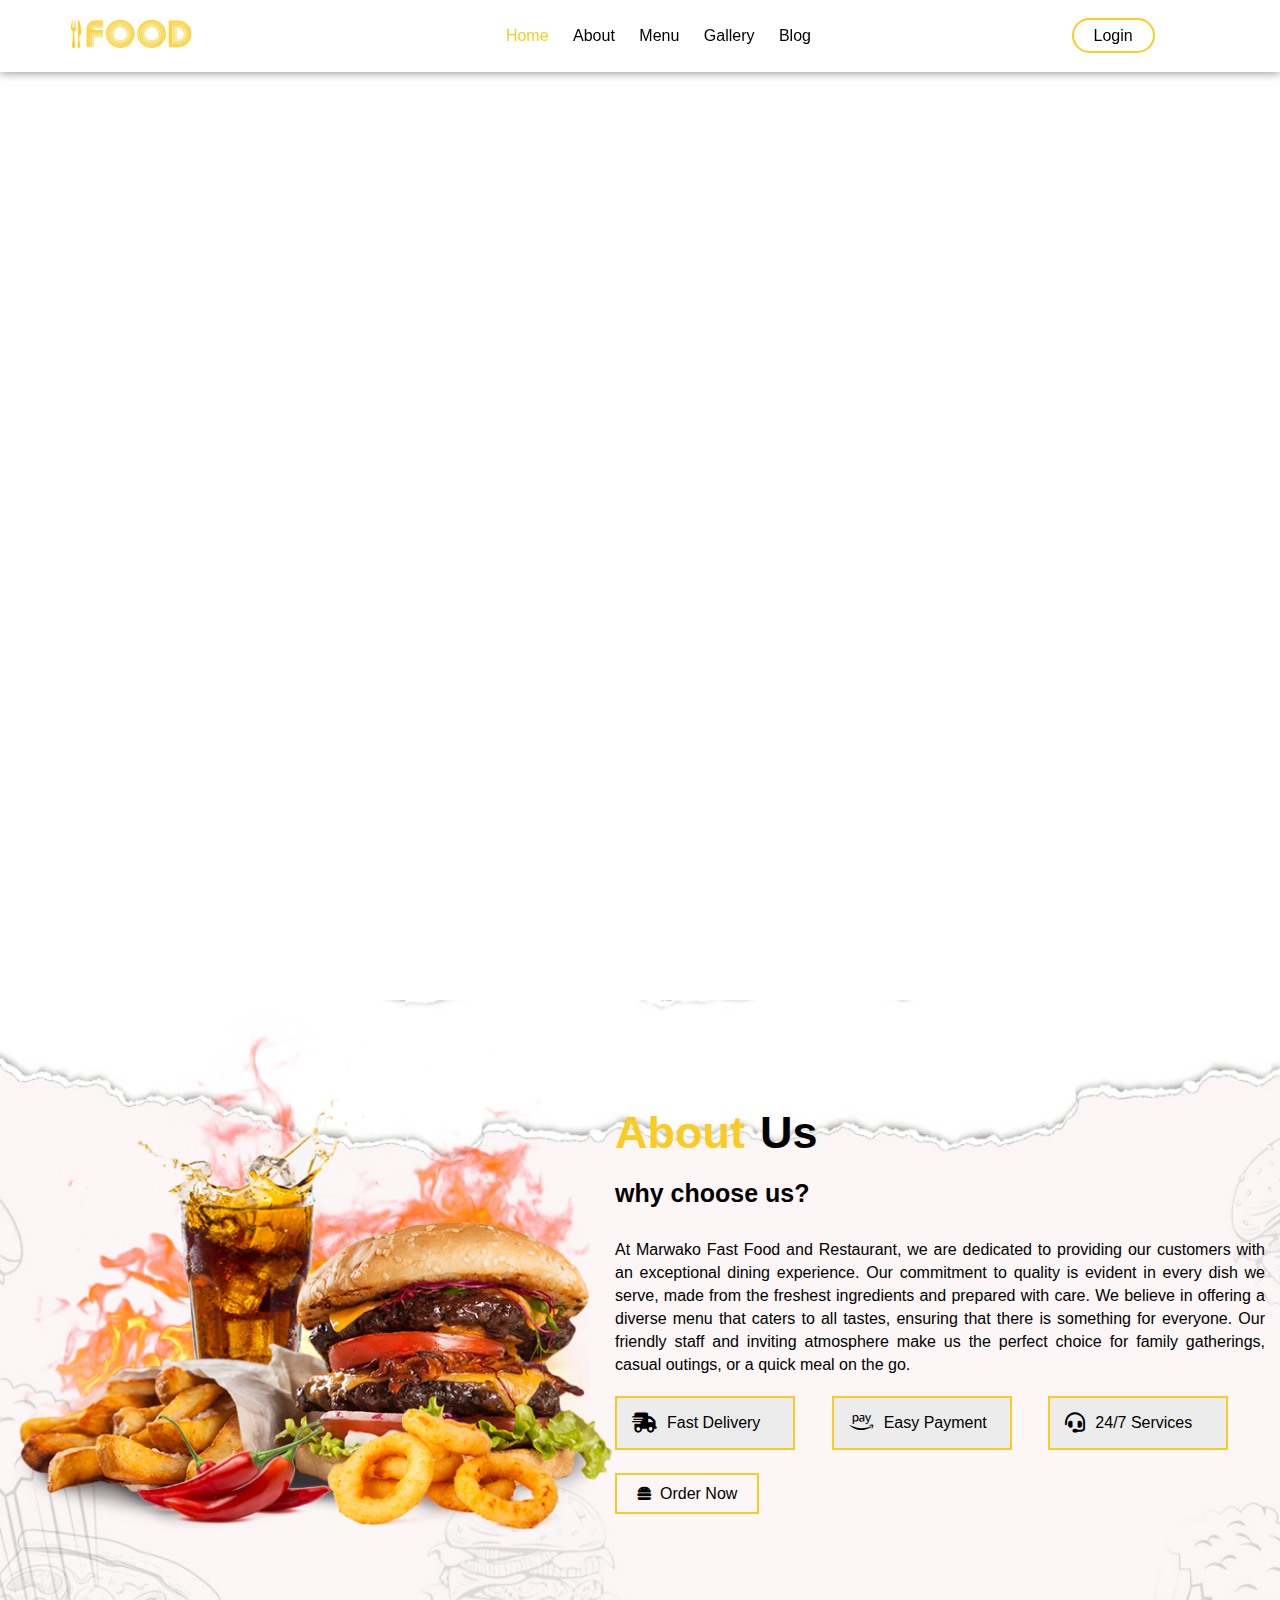
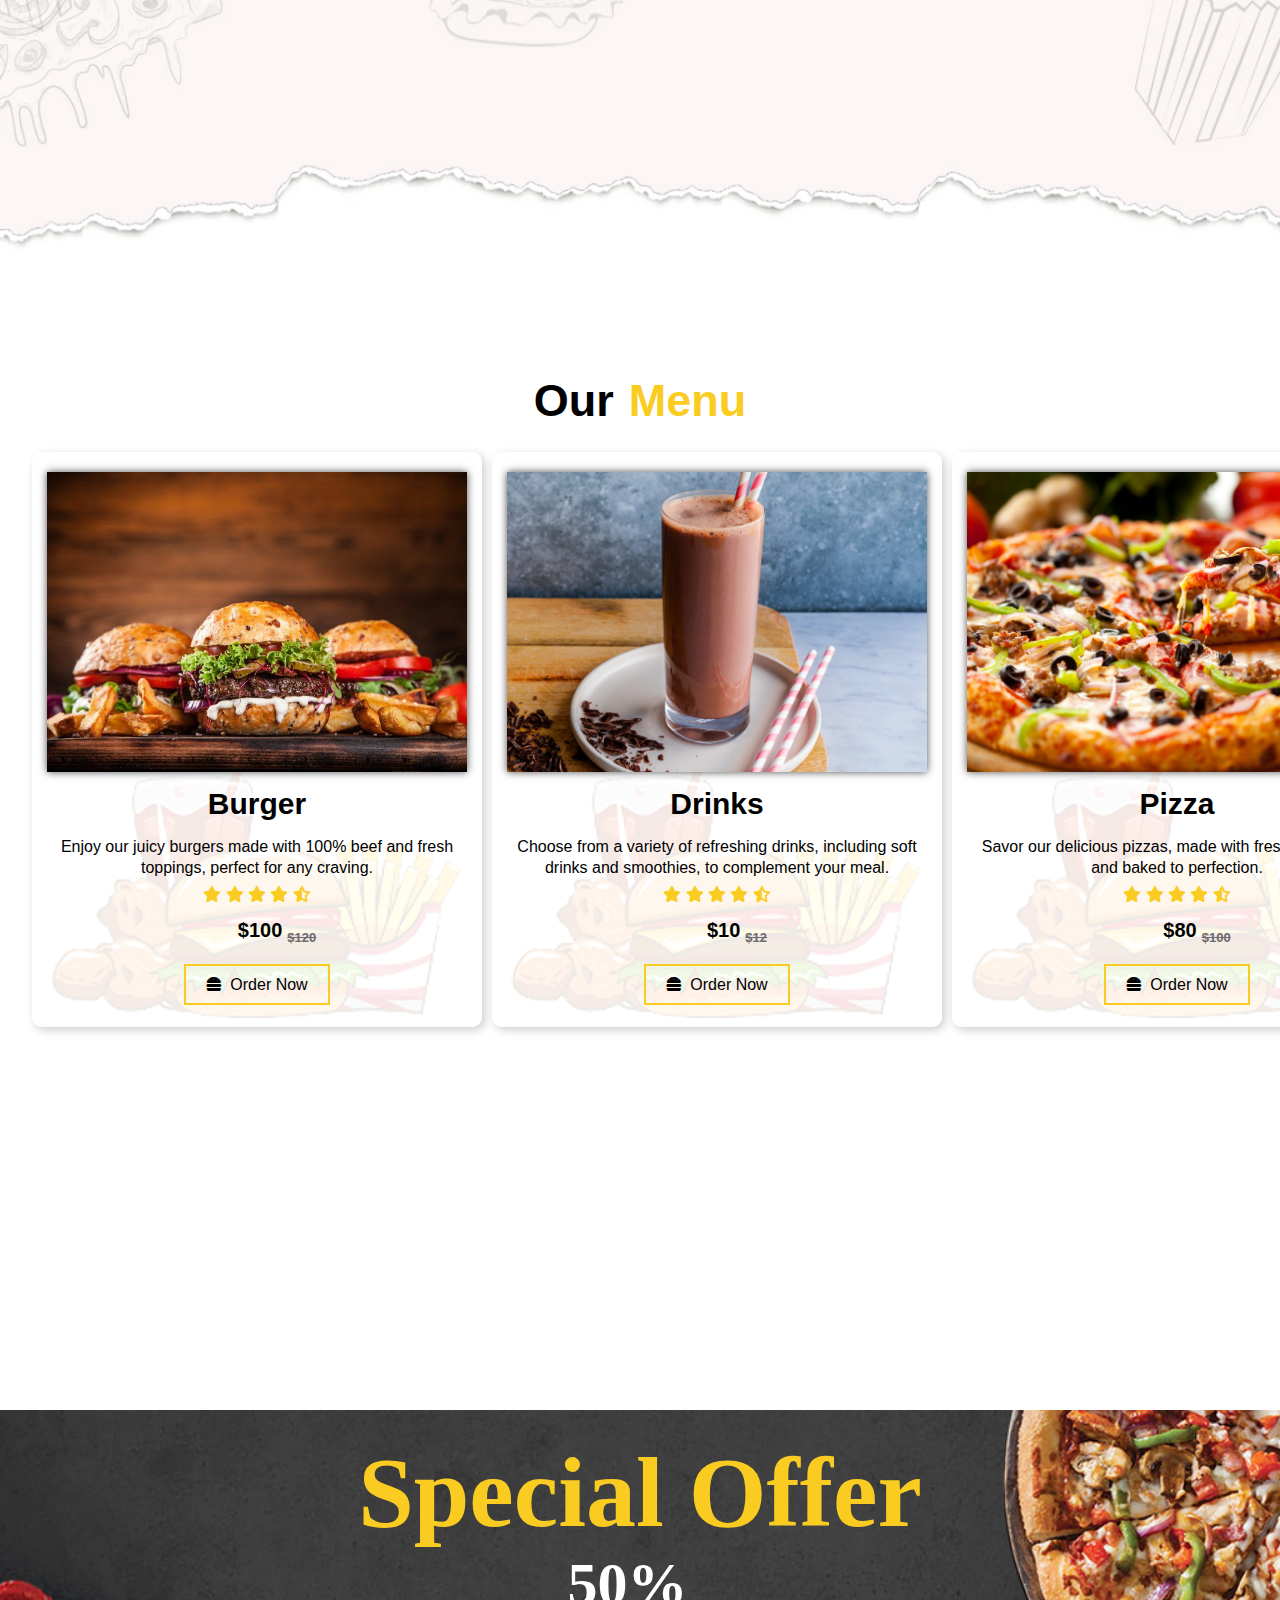
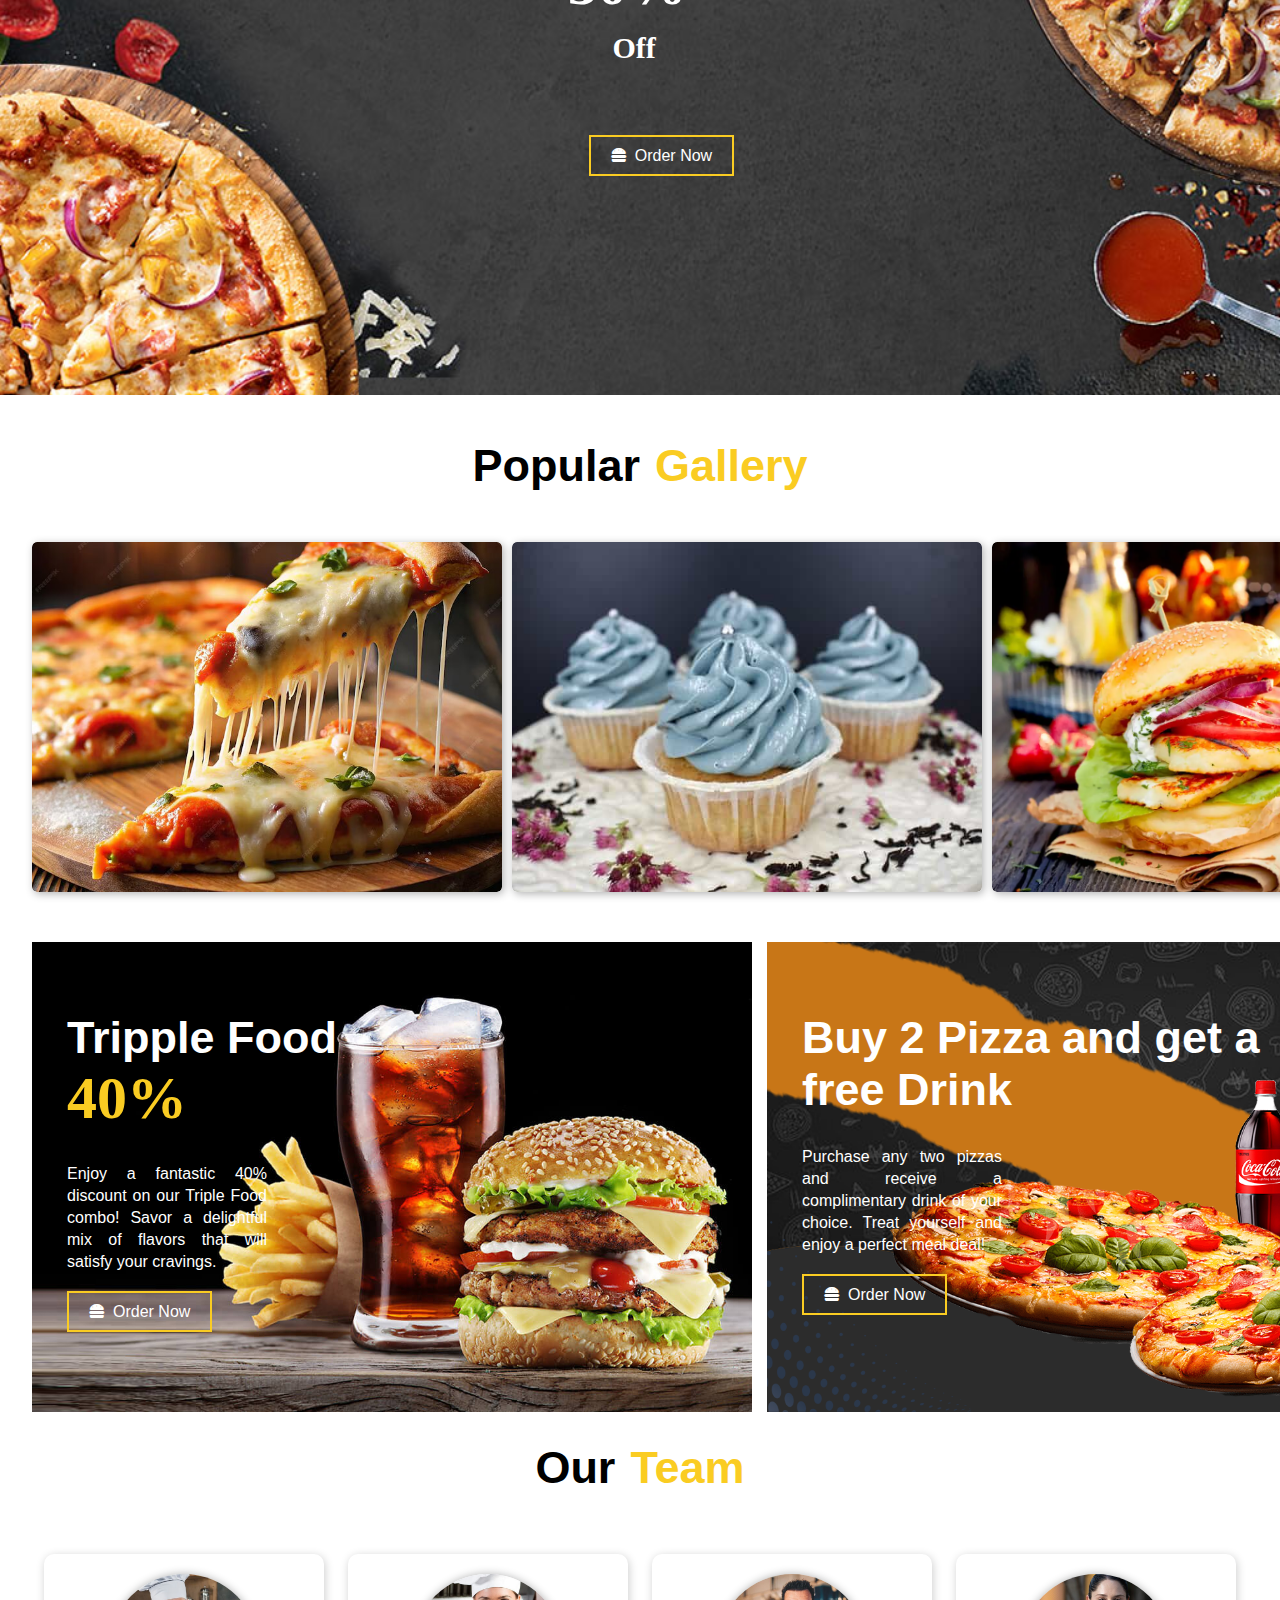
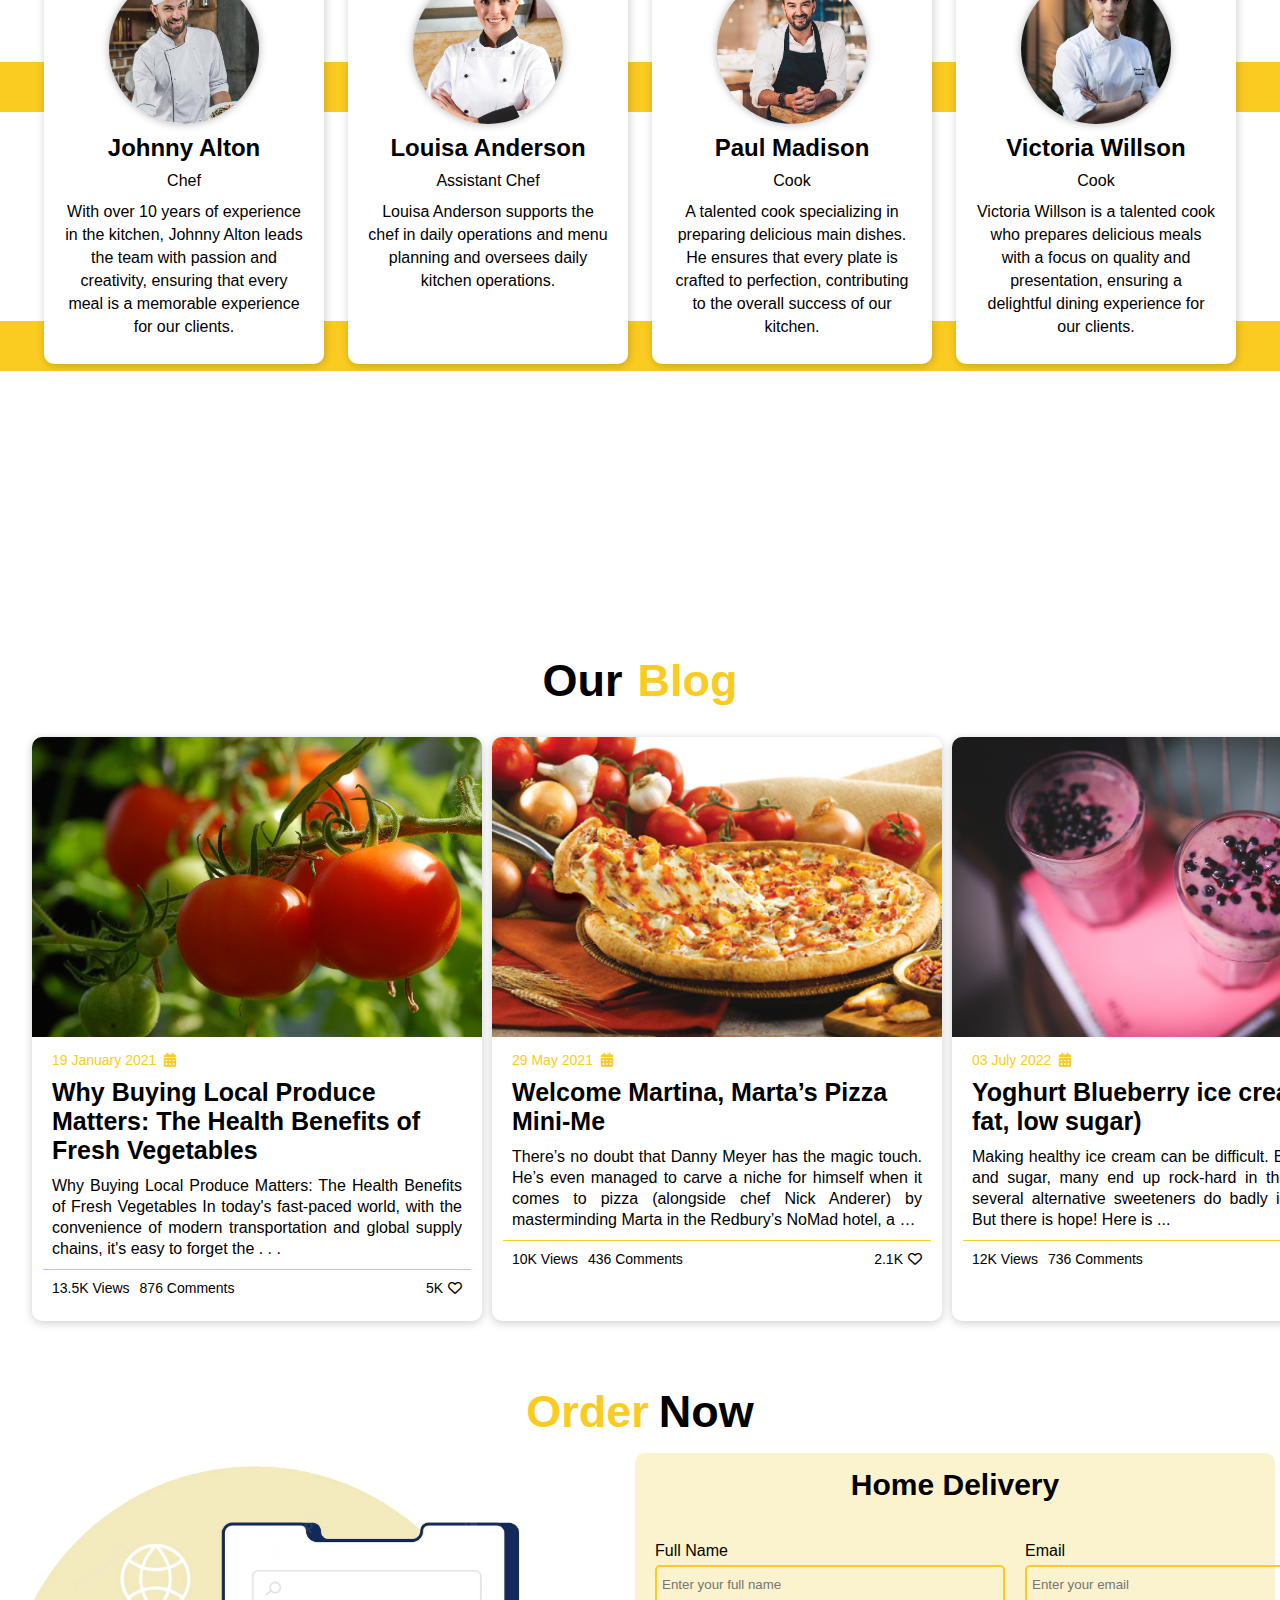
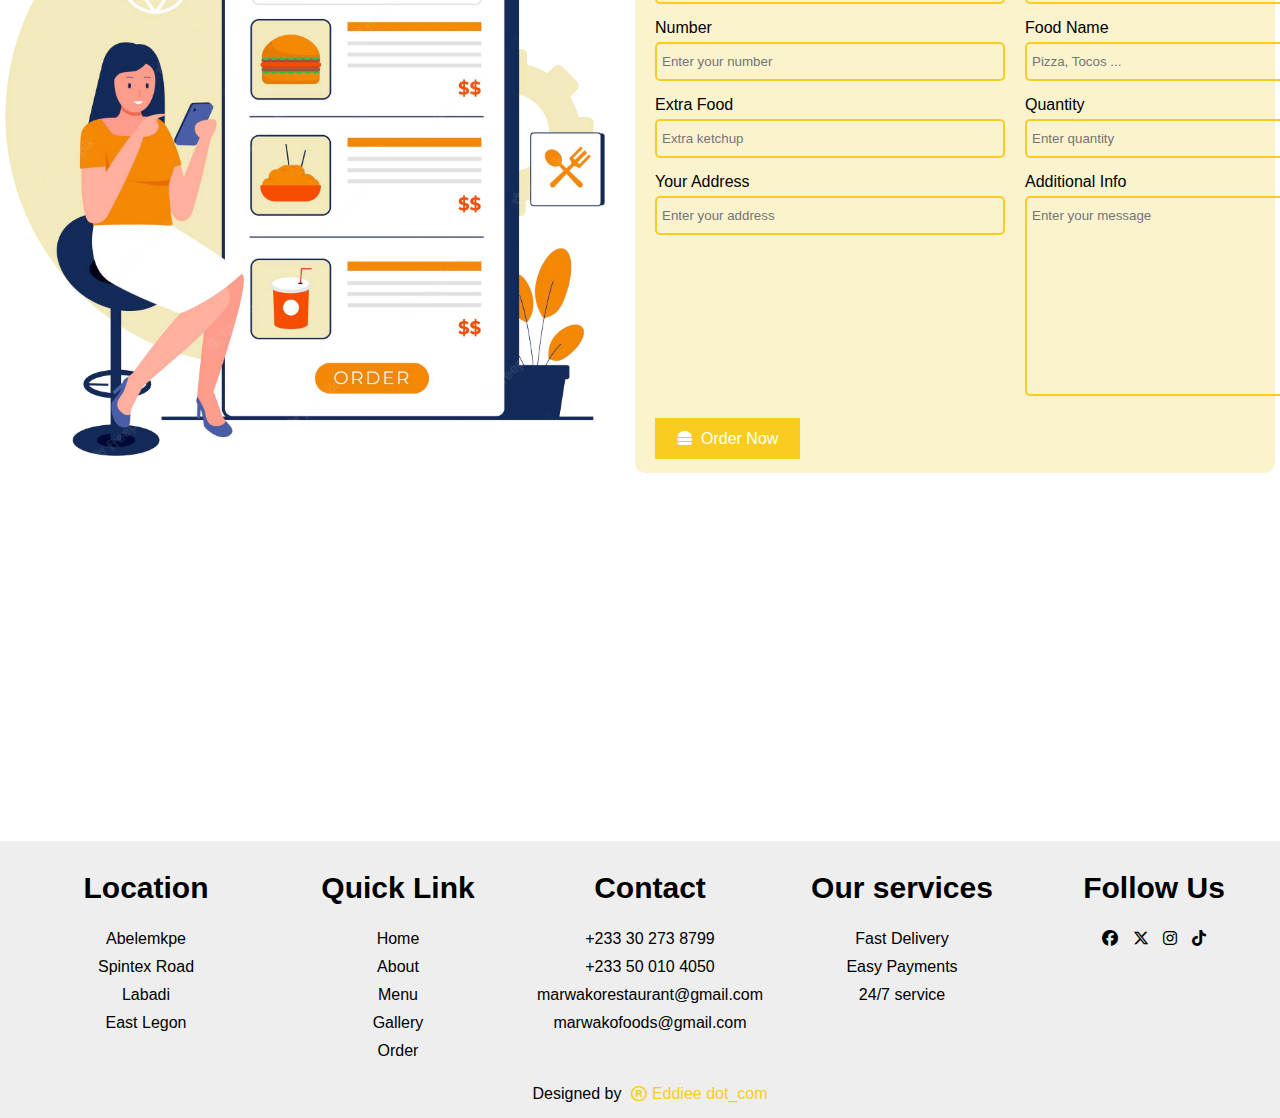
<file: index.html>
<!DOCTYPE html>
<html lang="en">

<head>
    <meta charset="UTF-8">
    <meta name="viewport" content="width=device-width, initial-scale=1.0">
    <title>Marwako Restaurant</title>
    <link rel="stylesheet" href="style.css">
    <link rel="stylesheet" href="https://cdnjs.cloudflare.com/ajax/libs/font-awesome/6.7.2/css/all.min.css"
        integrity="sha512-Evv84Mr4kqVGRNSgIGL/F/aIDqQb7xQ2vcrdIwxfjThSH8CSR7PBEakCr51Ck+w+/U6swU2Im1vVX0SVk9ABhg=="
        crossorigin="anonymous" referrerpolicy="no-referrer" />
    <link rel="short icon" href="image/short_icon.png">
</head>

<body>

    <section id="home">
        <nav>

            <div class="logo">
                <a href="index.html"> <img src="image/logo.png" alt="logo"> </a>
            </div>

            <ul>
                <li><a href="index.html" class="action">Home</a></li>
                <li><a href="about.html">About</a></li>
                <li><a href="menu.html">Menu</a></li>
                <li><a href="gallery.html">Gallery</a></li>
                <li><a href="blog.html">Blog</a></li>
            </ul>

            <div class="login">
                <a href="login.html">Login</a>
            </div>
        </nav>


        <div class="main anim">

            <div class="main_text">
                <h1>Get Fresh <span> Food </span><br> in an Easy Way</h1>

                <p>At Marwako Fast Food and Restaurant, we pride ourselves on serving delicious,
                    freshly prepared meals that cater to every taste. Our menu features a wide variety of options,
                    from traditional African dishes to international favorites, all made with high-quality ingredients.
                    Whether you're looking for a quick bite on the go or a relaxing dining experience, Marwako is your
                    go-to destination for satisfying your cravings. Join us for a meal that promises to delight your
                    taste buds and leave you coming back for more!</p>

                <a href="#" class="btn"><i class="fa-solid fa-burger"></i>Order Now</a>
            </div>

            <div class="main_image">
                <img src="image/main_img.png" alt="main_image">
            </div>

        </div>

    </section>



    <!-- About -->

    <div class="about">
        <div class="about_main">

            <div class="about_image">
                <img src="image/about.png" alt="about_image">
            </div>

            <div class="about_text">

                <h1><span>About</span>Us</h1>
                <h3>why choose us?</h3>
                <p>At Marwako Fast Food and Restaurant,
                    we are dedicated to providing our customers with an exceptional dining experience.
                    Our commitment to quality is evident in every dish we serve, made from the freshest
                    ingredients and prepared with care. We believe in offering a diverse menu that caters
                    to all tastes, ensuring that there is something for everyone. Our friendly staff and
                    inviting atmosphere make us the perfect choice for family gatherings, casual outings,
                    or a quick meal on the go.
                </p>

                <div class="about_services">

                    <div class="service_1">
                        <i class="fa-solid fa-truck-fast"></i>
                        <a href="#">Fast Delivery</a>
                    </div>

                    <div class="service_1">
                        <i class="fa-brands fa-amazon-pay"></i>
                        <a href="#">Easy Payment</a>
                    </div>

                    <div class="service_1">
                        <i class="fa-solid fa-headset"></i>
                        <a href="#">24/7 Services</a>
                    </div>

                </div>

                <a href="#" class="about_btn">
                    <i class="fa-solid fa-burger"></i>Order Now
                </a>
            </div>

        </div>
    </div>



    <!-- Menu -->

    <div class="menu">

        <h1>Our<span>Menu</span></h1>

        <div class="menu_box">

            <div class="menu_card">

                <div class="menu_image">
                    <img src="image/menu_1.jpg" alt="menu_image">
                </div>

                <div class="menu_text">

                    <h2>Burger</h2>
                    <p>Enjoy our juicy burgers made with 100% beef and fresh toppings, perfect for any craving.
                    </p>

                    <div class="menu_icon">
                        <i class="fa-solid fa-star"></i>
                        <i class="fa-solid fa-star"></i>
                        <i class="fa-solid fa-star"></i>
                        <i class="fa-solid fa-star"></i>
                        <i class="fa-solid fa-star-half-stroke"></i>
                    </div>

                    <p class="price">$100<sub><del>$120</del></sub></p>

                    <a href="#" class="menu_btn"><i class="fa-solid fa-burger"></i>Order Now</a>
                </div>

            </div>


            <div class="menu_card">

                <div class="menu_image">
                    <img src="image/menu_2.jpg" alt="menu_image">
                </div>

                <div class="menu_text">

                    <h2>Drinks</h2>
                    <p>Choose from a variety of refreshing drinks, including soft drinks and smoothies,
                        to complement your meal.
                    </p>

                    <div class="menu_icon">
                        <i class="fa-solid fa-star"></i>
                        <i class="fa-solid fa-star"></i>
                        <i class="fa-solid fa-star"></i>
                        <i class="fa-solid fa-star"></i>
                        <i class="fa-solid fa-star-half-stroke"></i>
                    </div>

                    <p class="price">$10<sub><del>$12</del></sub></p>

                    <a href="#" class="menu_btn"><i class="fa-solid fa-burger"></i></i>Order Now</a>
                </div>

            </div>

            <div class="menu_card">

                <div class="menu_image">
                    <img src="image/menu_3.png" alt="menu_image">
                </div>

                <div class="menu_text">

                    <h2>Pizza</h2>
                    <p>Savor our delicious pizzas, made with fresh
                        ingredients and baked to perfection.
                    </p>

                    <div class="menu_icon">
                        <i class="fa-solid fa-star"></i>
                        <i class="fa-solid fa-star"></i>
                        <i class="fa-solid fa-star"></i>
                        <i class="fa-solid fa-star"></i>
                        <i class="fa-solid fa-star-half-stroke"></i>
                    </div>

                    <p class="price">$80<sub><del>$100</del></sub></p>

                    <a href="#" class="menu_btn"><i class="fa-solid fa-burger"></i>Order Now</a>
                </div>

            </div>
        </div>
    </div>



    <!-- Banner -->

    <div class="banner">

        <h1>Special Offer</h1>

        <div class="banner_center">
            <h2>50%<br><span>Off</span></h2>
        </div>

        <a href="#" class="banner_btn"><i class="fa-solid fa-burger"></i>Order Now</a>


    </div>



    <!-- Gallery -->

    <div class="gallery">

        <h1>Popular<span>Gallery</span></h1>

        <div class="gallery_box">

            <div class="gallery_image">
                <img src="image/gallery_5.jpg" alt="">
            </div>

            <div class="gallery_image">
                <img src="image/gallary_2.jpg" alt="">
            </div>

            <div class="gallery_image">
                <img src="image/gallary_3.webp" alt="">
            </div>

        </div>

    </div>

    <!-- Offers -->

    <div class="offer">

        <div class="offer_box">

            <div class="offer_card_1">

                <div class="offer_image">
                    <img src="image/offer_1.jpg" alt="">
                </div>

                <div class="offer_tag">
                    <h2>Tripple Food</h2>
                    <h1>40%</h1>

                    <p>
                        Enjoy a fantastic 40% discount on our Triple Food combo!
                        Savor a delightful mix of flavors that will satisfy your cravings.
                    </p>
                    <a href="#" class="offer_btn"><i class="fa-solid fa-burger"></i>Order Now</a>
                </div>

            </div>

            <div class="offer_card_2">

                <div class="offer_image">
                    <img src="image/offer_2.png" alt="">
                </div>

                <div class="offer_tag">
                    <h2>Buy 2 Pizza and get a <br> free Drink</h2>

                    <p>
                        Purchase any two pizzas and receive a complimentary drink of your choice.
                        Treat yourself and enjoy a perfect meal deal!
                    </p>
                    <a href="#" class="offer_btn"><i class="fa-solid fa-burger"></i>Order Now</a>
                </div>

            </div>

        </div>

    </div>




    <!-- Team -->
    <div class="team">

        <h1>Our<span>Team</span></h1>

        <div class="team_line_1"></div>
        <div class="team_line_2"></div>

        <div class="team_box">

            <div class="team_card">

                <div class="team_image">
                    <img src="image/team_3.jpg" alt="">
                </div>

                <div class="team_tag">

                    <h2>Johnny Alton</h2>
                    <p class="position">Chef</p>
                    <p class="info">
                        With over 10 years of experience in the kitchen, Johnny Alton leads the team with passion and
                        creativity,
                        ensuring that every meal is a memorable experience for our clients.
                    </p>
                </div>
            </div>

            <div class="team_card">

                <div class="team_image">
                    <img src="image/team_2.jpg" alt="">
                </div>

                <div class="team_tag">

                    <h2>Louisa Anderson</h2>
                    <p class="position">Assistant Chef</p>
                    <p class="info">
                        Louisa Anderson supports the chef in daily operations and menu planning
                        and oversees daily kitchen operations.

                    </p>
                </div>
            </div>

            <div class="team_card">

                <div class="team_image">
                    <img src="image/team_1.jpg" alt="">
                </div>

                <div class="team_tag">

                    <h2>Paul Madison</h2>
                    <p class="position">Cook</p>
                    <p class="info">
                        A talented cook specializing in preparing delicious main dishes.
                        He ensures that every plate is crafted to perfection,
                        contributing to the overall success of our kitchen.
                    </p>
                </div>
            </div>

            <div class="team_card">

                <div class="team_image">
                    <img src="image/team_4.jpg" alt="">
                </div>

                <div class="team_tag">

                    <h2>Victoria Willson</h2>
                    <p class="position">Cook</p>
                    <p class="info">
                        Victoria Willson is a talented cook who prepares delicious meals with a
                        focus on quality and presentation, ensuring a delightful dining experience for our clients.
                    </p>
                </div>
            </div>

        </div>
    </div>



    <!-- Blog -->

    <div class="blog">

        <h1>Our<span>Blog</span></h1>

        <div class="blog_box">

            <div class="blog_card">

                <div class="blog_image">
                    <img src="image/blog_3.jpg" alt="">
                </div>

                <div class="blog_tag">

                    <div class="blog_date">
                        <p>19 January 2021<i class="fa-solid fa-calendar-days"></i></p>
                    </div>

                    <h3 class="blog_heading">
                        Why Buying Local Produce Matters: The Health Benefits of Fresh Vegetables
                    </h3>

                    <p class="blog_text">
                        Why Buying Local Produce Matters: The Health Benefits of Fresh Vegetables
                        In today's fast-paced world, with the convenience of modern transportation
                        and global supply chains, it's easy to forget the . . .
                    </p>

                    <hr>

                    <div class="view_and_like">

                        <div class="view">
                            <p>13.5K Views</p>
                            <p class="b_comm">876 Comments</p>
                        </div>

                        <div class="like">
                            <p>5K</p>
                            <i class="fa-regular fa-heart"></i>
                        </div>
                    </div>
                </div>

            </div>


            <div class="blog_card">

                <div class="blog_image">
                    <img src="image/blog_4.jpg" alt="">
                </div>

                <div class="blog_tag">

                    <div class="blog_date">
                        <p>29 May 2021<i class="fa-solid fa-calendar-days"></i></p>
                    </div>

                    <h3 class="blog_heading">
                        Welcome Martina, Marta’s Pizza Mini-Me
                    </h3>

                    <p class="blog_text">
                        There’s no doubt that Danny Meyer has the magic touch.
                        He’s even managed to carve a niche for himself when it comes to pizza
                        (alongside chef Nick Anderer) by masterminding Marta in the Redbury’s NoMad hotel,
                        a …
                    </p>

                    <hr>

                    <div class="view_and_like">

                        <div class="view">
                            <p>10K Views</p>
                            <p class="b_comm">436 Comments</p>
                        </div>

                        <div class="like">
                            <p>2.1K</p>
                            <i class="fa-regular fa-heart"></i>
                        </div>
                    </div>
                </div>

            </div>


            <div class="blog_card">

                <div class="blog_image">
                    <img src="image/blog_5.jpg" alt="">
                </div>

                <div class="blog_tag">

                    <div class="blog_date">
                        <p>03 July 2022<i class="fa-solid fa-calendar-days"></i></p>
                    </div>

                    <h3 class="blog_heading">
                        Yoghurt Blueberry ice cream (low fat, low sugar)
                    </h3>

                    <p class="blog_text">
                        Making healthy ice cream can be difficult. By reducing fat and sugar,
                        many end up rock-hard in the freezer and several alternative sweeteners
                        do badly in ice creams. But there is hope! Here is ...
                    </p>

                    <hr>

                    <div class="view_and_like">

                        <div class="view">
                            <p>12K Views</p>
                            <p class="b_comm">736 Comments</p>
                        </div>

                        <div class="like">
                            <p>4.3K</p>
                            <i class="fa-regular fa-heart"></i>
                        </div>
                    </div>
                </div>

            </div>

        </div>

    </div>



    <!-- Order -->

    <div class="order">

        <h1><span>Order</span>Now</h1>

        <div class="order_main">

            <div class="order_image">
                <img src="image/oder.png" alt="order_image">
            </div>

            <div class="order_form">

                <h2>Home Delivery</h2>

                <div class="order_list">

                    <div class="order_left">

                        <p>Full Name</p>
                        <input type="text" placeholder="Enter your full name">

                        <p>Number</p>
                        <input type="number" placeholder="Enter your number">

                        <p>Extra Food</p>
                        <input type="text" placeholder="Extra ketchup">

                        <p>Your Address</p>
                        <input type="text" placeholder="Enter your address">

                    </div>

                    <div class="order_right">

                        <p>Email</p>
                        <input type="email" placeholder="Enter your email">

                        <p>Food Name</p>
                        <input type="text" placeholder="Pizza, Tocos ...">

                        <p>Quantity</p>
                        <input type="number" placeholder="Enter quantity">

                        <p>Additional Info</p>
                        <textarea placeholder="Enter your message"></textarea>

                    </div>
                </div>

                <a href="#" class="order_btn"><i class="fa-solid fa-burger"></i>Order Now</a>

            </div>
        </div>


    </div>



    <!-- Footer -->

    <footer>

        <div class="footer_main">

            <div class="footer_tag">

                <h2>Location</h2>
                <p>Abelemkpe</p>
                <p>Spintex Road</p>
                <p>Labadi</p>
                <p>East Legon</p>

            </div>

            <div class="footer_tag">

                <h2>Quick Link</h2>
                <p>Home</p>
                <p>About</p>
                <p>Menu</p>
                <p>Gallery</p>
                <p>Order</p>

            </div>

            <div class="footer_tag">

                <h2>Contact</h2>
                <p>+233 30 273 8799</p>
                <p>+233 50 010 4050</p>
                <p>marwakorestaurant@gmail.com</p>
                <p>marwakofoods@gmail.com</p>

            </div>

            <div class="footer_tag">

                <h2>Our services</h2>
                <p>Fast Delivery</p>
                <p>Easy Payments</p>
                <p>24/7 service</p>

            </div>

            <div class="footer_tag">

                <h2>Follow Us</h2>
                <i class="fa-brands fa-facebook"></i>
                <i class="fa-brands fa-x-twitter"></i>
                <i class="fa-brands fa-instagram"></i>
                <i class="fa-brands fa-tiktok"></i>

            </div>

        </div>

        <p class="end">Designed by<span><i class="fa-regular fa-registered"></i> Eddiee dot_com</span></p>

    </footer>


</body>

</html>
</file>
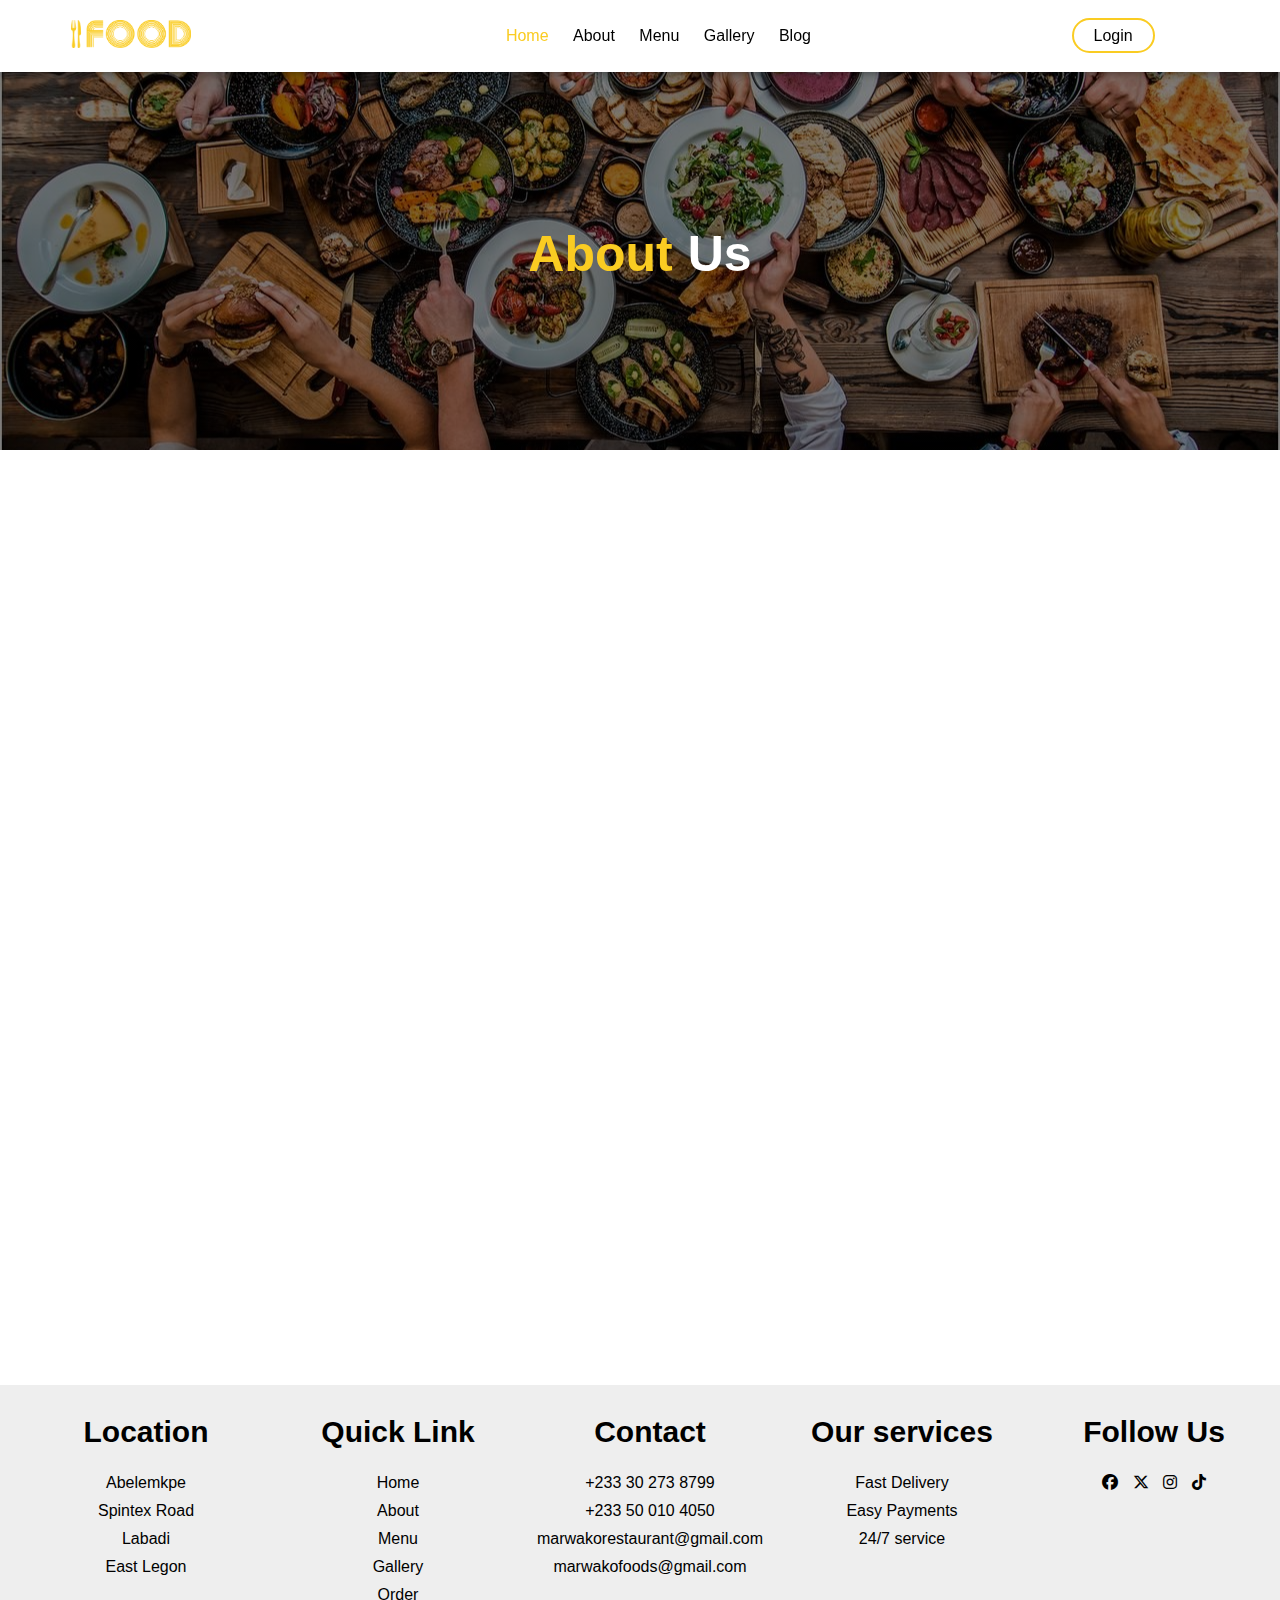
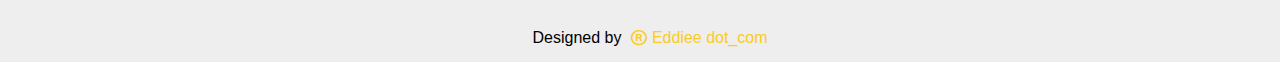
<file: about.html>
<!DOCTYPE html>
<html lang="en">

<head>
    <meta charset="UTF-8">
    <meta name="viewport" content="width=device-width, initial-scale=1.0">
    <title>Marwako Restaurant</title>
    <link rel="stylesheet" href="about.css">
    <link rel="stylesheet" href="https://cdnjs.cloudflare.com/ajax/libs/font-awesome/6.7.2/css/all.min.css"
        integrity="sha512-Evv84Mr4kqVGRNSgIGL/F/aIDqQb7xQ2vcrdIwxfjThSH8CSR7PBEakCr51Ck+w+/U6swU2Im1vVX0SVk9ABhg=="
        crossorigin="anonymous" referrerpolicy="no-referrer" />
    <link rel="short icon" href="image/short_icon.png">
</head>

<body>


    <!-- Navigation Bar -->

    <nav>

        <div class="logo">
            <a href="index.html"> <img src="image/logo.png" alt="logo"> </a>
        </div>

        <ul>
            <li><a href="index.html" class="action">Home</a></li>
            <li><a href="about.html">About</a></li>
            <li><a href="menu.html">Menu</a></li>
            <li><a href="gallery.html">Gallery</a></li>
            <li><a href="blog.html">Blog</a></li>
        </ul>

        <div class="login">
            <a href="login.html">Login</a>
        </div>

    </nav>



    <!-- Banner -->

    <div class="banner_bg">

        <h1><span>About</span>Us</h1>

    </div>



    <!-- About -->

    <div class="about anim">
        <div class="about_main">

            <div class="about_image">
                <img src="image/about.png" alt="about_image">
            </div>

            <div class="about_text">

                <h3>why choose us?</h3>
                <p>At Marwako Fast Food and Restaurant,
                    we are dedicated to providing our customers with an exceptional dining experience.
                    Our commitment to quality is evident in every dish we serve, made from the freshest
                    ingredients and prepared with care. We believe in offering a diverse menu that caters
                    to all tastes, ensuring that there is something for everyone. Our friendly staff and
                    inviting atmosphere make us the perfect choice for family gatherings, casual outings,
                    or a quick meal on the go.
                </p>

                <div class="about_services">

                    <div class="service_1">
                        <i class="fa-solid fa-truck-fast"></i>
                        <a href="#">Fast Delivery</a>
                    </div>

                    <div class="service_1">
                        <i class="fa-brands fa-amazon-pay"></i>
                        <a href="#">Easy Payment</a>
                    </div>

                    <div class="service_1">
                        <i class="fa-solid fa-headset"></i>
                        <a href="#">24/7 Services</a>
                    </div>

                </div>

                <a href="#" class="about_btn">
                    <i class="fa-solid fa-burger"></i>Order Now
                </a>

            </div>

        </div>
    </div>



    <!-- Footer -->

    <footer>

        <div class="footer_main">

            <div class="footer_tag">

                <h2>Location</h2>
                <p>Abelemkpe</p>
                <p>Spintex Road</p>
                <p>Labadi</p>
                <p>East Legon</p>

            </div>

            <div class="footer_tag">

                <h2>Quick Link</h2>
                <p>Home</p>
                <p>About</p>
                <p>Menu</p>
                <p>Gallery</p>
                <p>Order</p>

            </div>

            <div class="footer_tag">

                <h2>Contact</h2>
                <p>+233 30 273 8799</p>
                <p>+233 50 010 4050</p>
                <p>marwakorestaurant@gmail.com</p>
                <p>marwakofoods@gmail.com</p>

            </div>

            <div class="footer_tag">

                <h2>Our services</h2>
                <p>Fast Delivery</p>
                <p>Easy Payments</p>
                <p>24/7 service</p>

            </div>

            <div class="footer_tag">

                <h2>Follow Us</h2>
                <i class="fa-brands fa-facebook"></i>
                <i class="fa-brands fa-x-twitter"></i>
                <i class="fa-brands fa-instagram"></i>
                <i class="fa-brands fa-tiktok"></i>

            </div>

        </div>

        <p class="end">Designed by<span><i class="fa-regular fa-registered"></i> Eddiee dot_com</span></p>

    </footer>





</body>

</html>
</file>
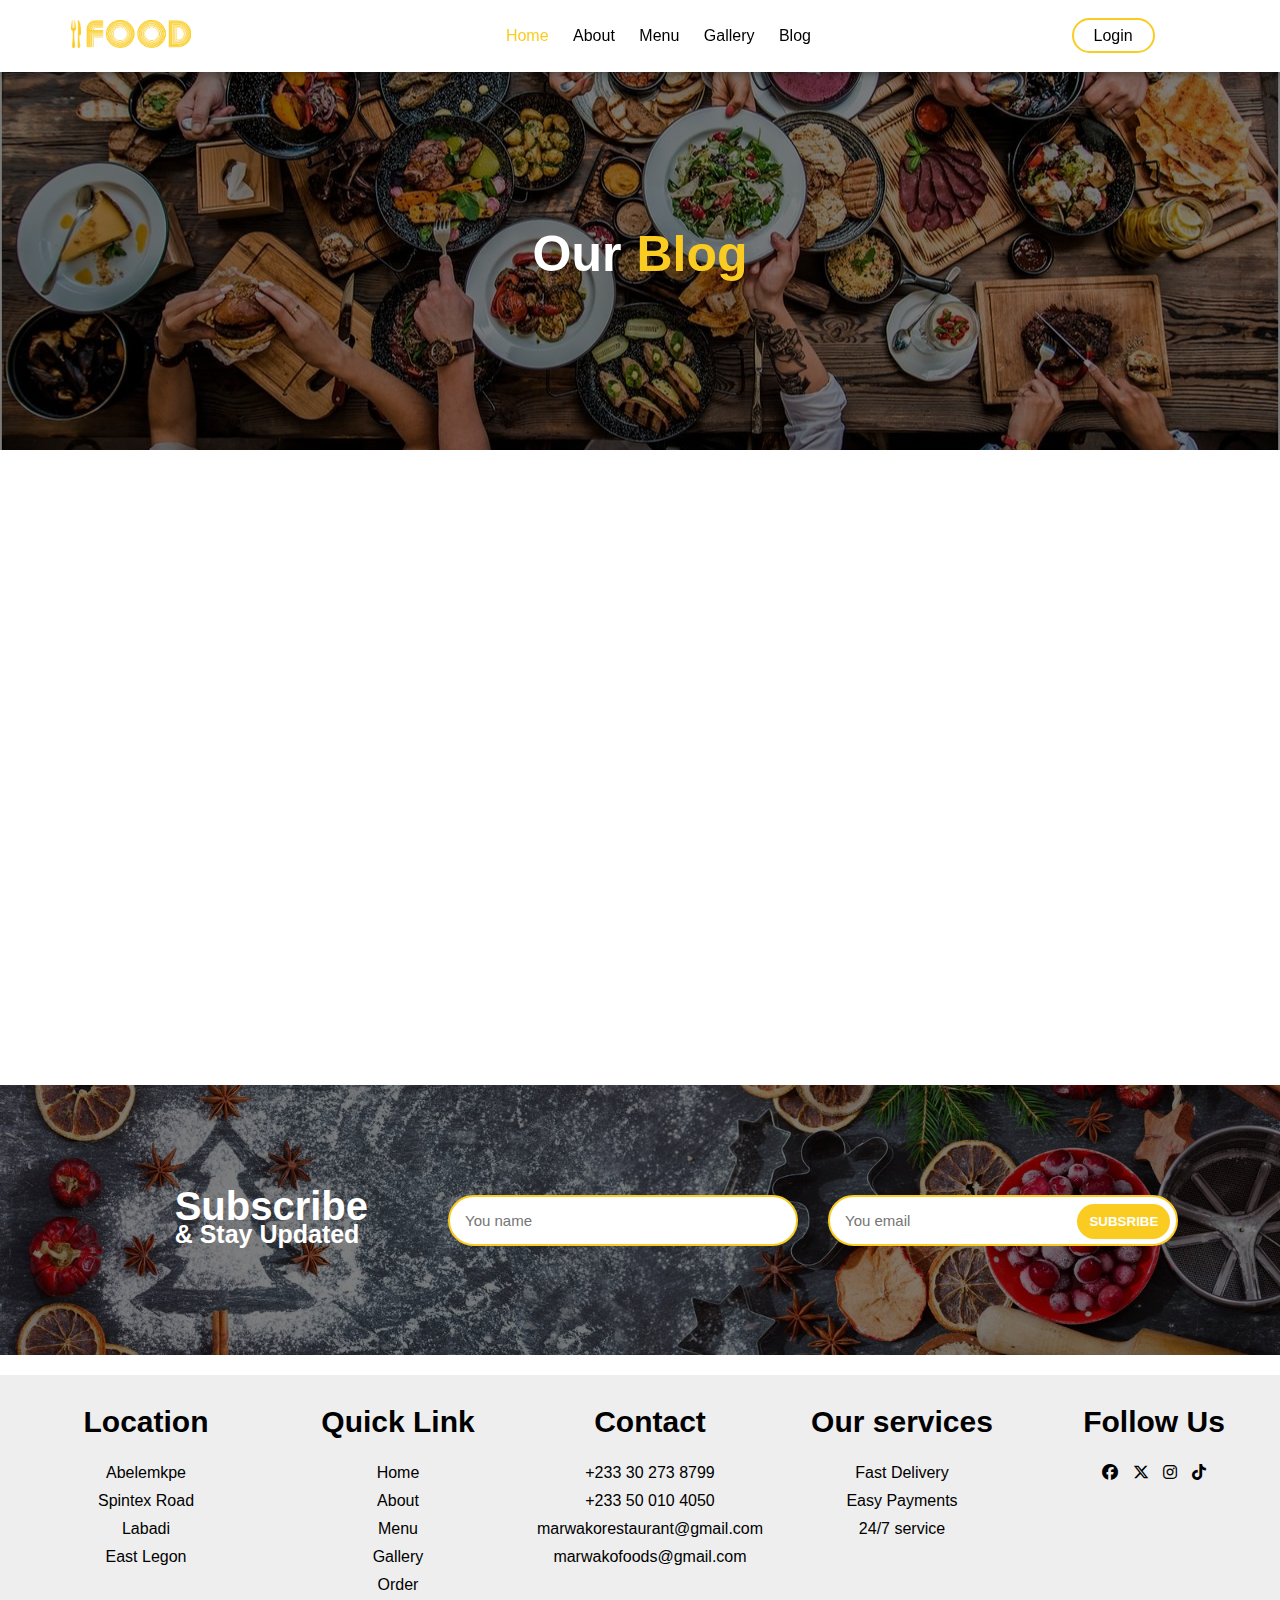
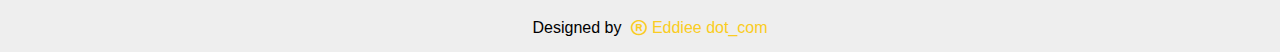
<file: blog.html>
<!DOCTYPE html>
<html lang="en">

<head>
    <meta charset="UTF-8">
    <meta name="viewport" content="width=device-width, initial-scale=1.0">
    <title>Marwako Restaurant</title>
    <link rel="stylesheet" href="blog.css">
    <link rel="stylesheet" href="https://cdnjs.cloudflare.com/ajax/libs/font-awesome/6.7.2/css/all.min.css"
        integrity="sha512-Evv84Mr4kqVGRNSgIGL/F/aIDqQb7xQ2vcrdIwxfjThSH8CSR7PBEakCr51Ck+w+/U6swU2Im1vVX0SVk9ABhg=="
        crossorigin="anonymous" referrerpolicy="no-referrer" />
    <link rel="short icon" href="image/short_icon.png">
</head>

<body>

    <!-- Navigation Bar -->

    <nav>

        <div class="logo">
            <a href="index.html"> <img src="image/logo.png" alt="logo"> </a>
        </div>

        <ul>
            <li><a href="index.html" class="action">Home</a></li>
            <li><a href="about.html">About</a></li>
            <li><a href="menu.html">Menu</a></li>
            <li><a href="gallery.html">Gallery</a></li>
            <li><a href="blog.html">Blog</a></li>
        </ul>

        <div class="login">
            <a href="login.html">Login</a>
        </div>

    </nav>



    <!--Banner-->

    <div class="banner_bg">
        <h1>Our<span>Blog</span></h1>
    </div>



    <!--Blog-->

    <div class="main_blog anim">

        <div class="slide_1">

            <div class="blog_box">

                <div class="blog_card">

                    <div class="blog_image">
                        <img src="image/blog_5.jpg" alt="">
                    </div>

                    <div class="blog_tag">

                        <div class="blog_date">
                            <p>03 July 2022<i class="fa-solid fa-calendar-days"></i></p>
                        </div>

                        <h3 class="blog_heading">
                            Yoghurt Blueberry ice cream (low fat, low sugar)
                        </h3>

                        <p class="blog_text">
                            Making healthy ice cream can be difficult. By reducing fat and sugar,
                            many end up rock-hard in the freezer and several alternative sweeteners
                            do badly in ice creams. But there is hope! Here is ...
                        </p>

                        <hr>

                        <div class="view_and_like">

                            <div class="view">
                                <p>12K Views</p>
                                <p class="b_comm">736 Comments</p>
                            </div>

                            <div class="like">
                                <p>4.3K</p>
                                <i class="fa-regular fa-heart"></i>
                            </div>
                        </div>
                    </div>

                </div>

                <div class="blog_card">

                    <div class="blog_image">
                        <img src="image/blog_2.jpg" alt="">
                    </div>

                    <div class="blog_tag">

                        <div class="blog_date">
                            <p>18 May 2023<i class="fa-solid fa-calendar-days"></i></p>
                        </div>

                        <h3 class="blog_heading">
                            A Culinary Tour of Our Menu
                        </h3>

                        <p class="blog_text">
                            At Marwako, we pride ourselves on offering an exquisite menu that caters to a wide range of
                            palates.
                            From inventive appetizers to mouth-watering steaks, our culinary team crafts each dish . . .
                        </p>

                        <hr>

                        <div class="view_and_like">

                            <div class="view">
                                <p>15.3K views</p>
                                <p class="b_com">786 comments</p>
                            </div>

                            <div class="like">
                                <p>3K</p>
                                <i class="fa-regular fa-heart"></i>
                            </div>

                        </div>

                    </div>

                </div>

                <div class="blog_card">

                    <div class="blog_image">
                        <img src="image/blog_3.jpg" alt="">
                    </div>

                    <div class="blog_tag">

                        <div class="blog_date">
                            <p>19 January 2021<i class="fa-solid fa-calendar-days"></i></p>
                        </div>

                        <h3 class="blog_heading">
                            Why Buying Local Produce Matters: The Health Benefits of Fresh Vegetables
                        </h3>

                        <p class="blog_text">
                            Why Buying Local Produce Matters: The Health Benefits of Fresh Vegetables
                            In today's fast-paced world, with the convenience of modern transportation
                            and global supply chains, it's easy to forget the . . .
                        </p>

                        <hr>

                        <div class="view_and_like">

                            <div class="view">
                                <p>13.5K Views</p>
                                <p class="b_comm">876 Comments</p>
                            </div>

                            <div class="like">
                                <p>5K</p>
                                <i class="fa-regular fa-heart"></i>
                            </div>
                        </div>
                    </div>

                </div>

                <div class="blog_card">

                    <div class="blog_image">
                        <img src="image/blog_4.jpg" alt="">
                    </div>

                    <div class="blog_tag">

                        <div class="blog_date">
                            <p>29 May 2021<i class="fa-solid fa-calendar-days"></i></p>
                        </div>

                        <h3 class="blog_heading">
                            Welcome Martina, Marta’s Pizza Mini-Me
                        </h3>

                        <p class="blog_text">
                            There’s no doubt that Danny Meyer has the magic touch.
                            He’s even managed to carve a niche for himself when it comes to pizza
                            (alongside chef Nick Anderer) by masterminding Marta in the Redbury’s NoMad hotel,
                            a …
                        </p>

                        <hr>

                        <div class="view_and_like">

                            <div class="view">
                                <p>10K Views</p>
                                <p class="b_comm">436 Comments</p>
                            </div>

                            <div class="like">
                                <p>2.1K</p>
                                <i class="fa-regular fa-heart"></i>
                            </div>
                        </div>
                    </div>

                </div>

                <div class="blog_card">

                    <div class="blog_image">
                        <img src="image/blog_1.jpeg" alt="">
                    </div>

                    <div class="blog_tag">

                        <div class="blog_date">
                            <p>13 November 2022<i class="fa-solid fa-calendar-days"></i></p>
                        </div>

                        <h3 class="blog_heading">
                            Foreign Dishes You Must Try
                        </h3>

                        <p class="blog_text">
                            Embark on a culinary adventure with these must-try foreign dishes!
                            From the rich flavors of Italian pasta to the bold spices of Thai cuisine,
                            there's a whole world of taste waiting to be explored.
                            Whether you're dining out or recreating these dishes at home,
                            prepare for an unforgettable experience.
                        </p>

                        <hr>

                        <div class="view_and_like">

                            <div class="view">
                                <p>19.2K views</p>
                                <p class="b_com">890 comments</p>
                            </div>

                            <div class="like">
                                <p>4.2K</p>
                                <i class="fa-regular fa-heart"></i>
                            </div>

                        </div>

                    </div>

                </div>

                <div class="blog_card">

                    <div class="blog_image">
                        <img src="image/blog_6.jpg" alt="coffe">
                    </div>

                    <div class="blog_tag">

                        <div class="blog_date">
                            <p>07 Apr 2024<i class="fa-solid fa-calendar-days"></i></p>
                        </div>

                        <h3 class="blog_heading">
                            The Ultimate Coffee Lover’s Guide
                        </h3>

                        <p class="blog_text">
                            From espresso to cold brew.
                            Discover coffee cultures worldwide.
                            Best beans and brewing techniques.
                            Your passport to great coffee.
                        </p>

                        <hr>

                        <div class="view_and_like">

                            <div class="view">
                                <p>23.1K views</p>
                                <p class="b_com">1.5K comments</p>
                            </div>

                            <div class="like">
                                <p>6.2K</p>
                                <i class="fa-regular fa-heart"></i>
                            </div>

                        </div>

                    </div>

                </div>

                <div class="blog_card">

                    <div class="blog_image">
                        <img src="image/blog_7.jpg" alt="A family enjoying dinner at a restaurant in Accra">
                    </div>

                    <div class="blog_tag">

                        <div class="blog_date">
                            <p>15 December 2023<i class="fa-solid fa-calendar-days"></i></p>
                        </div>

                        <h3 class="blog_heading">
                            Plan the Perfect Family Night Out In Accra
                        </h3>

                        <p class="blog_text">
                            Looking for a fun and memorable night out with your family in Accra?
                            From exciting entertainment spots to cozy dining experiences, this guide will help you
                            create the perfect outing.
                            Discover family-friendly restaurants, engaging activities, and tips for a stress-free
                            evening with your loved ones.
                        </p>

                        <hr>

                        <div class="view_and_like">

                            <div class="view">
                                <p>16.2K views</p>
                                <p class="b_com">820 comments</p>
                            </div>

                            <div class="like">
                                <p>3.7K</p>
                                <i class="fa-regular fa-heart"></i>
                            </div>

                        </div>

                    </div>

                </div>

                <div class="blog_card">

                    <div class="blog_image">
                        <img src="image/blog_8.jpg" alt="">
                    </div>

                    <div class="blog_tag">

                        <div class="blog_date">
                            <p>20 Feb 2023<i class="fa-solid fa-calendar-days"></i></p>
                        </div>

                        <h3 class="blog_heading">
                            Discover The Best Food Restaurants in Accra
                        </h3>

                        <p class="blog_text">
                            Accra is home to a vibrant food scene, offering everything from traditional Ghanaian dishes
                            to international cuisines.
                            Whether you're in the mood for street food or fine dining, explore some of the best
                            restaurants the city has to offer.
                            Get ready to indulge in a culinary adventure like no other!
                        </p>

                        <hr>

                        <div class="view_and_like">

                            <div class="view">
                                <p>17.5K views</p>
                                <p class="b_com">910 comments</p>
                            </div>

                            <div class="like">
                                <p>4K</p>
                                <i class="fa-regular fa-heart"></i>
                            </div>

                        </div>

                    </div>

                </div>

                <div class="blog_card">

                    <div class="blog_image">
                        <img src="image/blog_9.jpeg" alt="meal picture ">
                    </div>

                    <div class="blog_tag">

                        <div class="blog_date">
                            <p>25 Jan 2024<i class="fa-solid fa-calendar-days"></i></p>
                        </div>

                        <h3 class="blog_heading">
                            Taking Pictures Before Eating, Good or Bad?
                        </h3>

                        <p class="blog_text">
                            Is snapping a photo before your first bite a harmless habit or a dining distraction?
                            Some argue it enhances the experience by preserving memories, while others believe it takes
                            away from the joy of the moment.
                            Whether you're a foodie photographer or a mindful eater, this debate continues!
                        </p>

                        <hr>

                        <div class="view_and_like">

                            <div class="view">
                                <p>17.8K views</p>
                                <p class="b_com">820 comments</p>
                            </div>

                            <div class="like">
                                <p>3.5K</p>
                                <i class="fa-regular fa-heart"></i>
                            </div>

                        </div>

                    </div>

                </div>

                <div class="blog_card">

                    <div class="blog_image">
                        <img src="image/blog_10.jpeg" alt="local">
                    </div>

                    <div class="blog_tag">

                        <div class="blog_date">
                            <p>30 Jan 2024<i class="fa-solid fa-calendar-days"></i></p>
                        </div>

                        <h3 class="blog_heading">
                            Local Food Joints You Should Try Out
                        </h3>

                        <p class="blog_text">
                            Hidden gems and neighborhood favorites—these local eateries serve up flavors you won’t find
                            anywhere else.
                            From family-run diners to hole-in-the-wall spots, discover the best local food joints that
                            will leave you craving for more!
                        </p>

                        <hr>

                        <div class="view_and_like">

                            <div class="view">
                                <p>16.4K views</p>
                                <p class="b_com">910 comments</p>
                            </div>

                            <div class="like">
                                <p>3.8K</p>
                                <i class="fa-regular fa-heart"></i>
                            </div>

                        </div>

                    </div>

                </div>

                <div class="blog_card">

                    <div class="blog_image">
                        <img src="image/blog_11.jpg" alt="lunch">
                    </div>

                    <div class="blog_tag">

                        <div class="blog_date">
                            <p>05 Feb 2024<i class="fa-solid fa-calendar-days"></i></p>
                        </div>

                        <h3 class="blog_heading">
                            Simple Lunch Meals for Your Family
                        </h3>

                        <p class="blog_text">
                            Looking for easy and delicious lunch ideas?
                            From quick stir-fries to wholesome sandwiches, these simple meal options will keep your
                            family satisfied and nourished.
                            Perfect for busy weekdays or relaxed weekends!
                        </p>

                        <hr>

                        <div class="view_and_like">

                            <div class="view">
                                <p>14.9K views</p>
                                <p class="b_com">745 comments</p>
                            </div>

                            <div class="like">
                                <p>3.2K</p>
                                <i class="fa-regular fa-heart"></i>
                            </div>

                        </div>

                    </div>

                </div>

                <div class="blog_card">

                    <div class="blog_image">
                        <img src="image/blog_12.webp" alt="breakfast">
                    </div>

                    <div class="blog_tag">

                        <div class="blog_date">
                            <p>10 Feb 2024<i class="fa-solid fa-calendar-days"></i></p>
                        </div>

                        <h3 class="blog_heading">
                            Simple and Healthy Breakfast Recipes
                        </h3>

                        <p class="blog_text">
                            Start your day with nutritious and easy-to-make breakfasts.
                            From smoothie bowls to overnight oats, these recipes will keep you energized and ready to
                            take on the day.
                            Healthy eating has never been this delicious!
                        </p>

                        <hr>

                        <div class="view_and_like">

                            <div class="view">
                                <p>18.1K views</p>
                                <p class="b_com">965 comments</p>
                            </div>

                            <div class="like">
                                <p>4.1K</p>
                                <i class="fa-regular fa-heart"></i>
                            </div>

                        </div>

                    </div>

                </div>

            </div>

        </div>


        <div class="slide_2">

            <div class="follow_card">

                <div class="follow_head">
                    <h2 class="most_follow">Followed</h2>
                    <h2 class="follow_view">View All</h2>
                </div>

                <div class="follow_profiles">

                    <img src="image/follow_1.png" alt="Profile1">
                    <div class="follow_profile_tag">
                        <strong>Michael Smith</strong>
                        <p>Accra, Ghana</p>
                    </div>

                </div>

                <div class="follow_profiles">

                    <img src="image/follow_2.png" alt="Profile2">
                    <div class="follow_profile_tag">
                        <strong>Emily Johnson</strong>
                        <p>Kumasi, Ghana</p>
                    </div>

                </div>

                <div class="follow_profiles">

                    <img src="image/follow_3.png" alt="Profile3">
                    <div class="follow_profile_tag">
                        <strong>David Mensah</strong>
                        <p>Larbadi, Ghana</p>
                    </div>

                </div>

                <div class="follow_profiles">

                    <img src="image/follow_4.png" alt="Profile4">
                    <div class="follow_profile_tag">
                        <strong>Adwoa Frinpongmaa</strong>
                        <p>Ashaiman, Ghana</p>
                    </div>

                </div>

                <div class="follow_profiles">

                    <img src="image/follow_5.jpg" alt="Profile5">
                    <div class="follow_profile_tag">
                        <strong>Sophia Pentil</strong>
                        <p>Sunyani, Ghana</p>
                    </div>

                </div>

                <div class="follow_profiles">

                    <img src="image/follow_6.jpg" alt="Profile6">
                    <div class="follow_profile_tag">
                        <strong>Daniel Harrison</strong>
                        <p>Ablekuma, Ghana</p>
                    </div>

                </div>

                <div class="follow_profiles">

                    <img src="image/follow_7.jpg" alt="Profile7">
                    <div class="follow_profile_tag">
                        <strong>James Asimah</strong>
                        <p>Winneba, Ghana</p>
                    </div>

                </div>

                <div class="follow_profiles">

                    <img src="image/follow_8.webp" alt="Profile8">
                    <div class="follow_profile_tag">
                        <strong>Daniel Nartey</strong>
                        <p>Cape Coast, Ghana</p>
                    </div>

                </div>

                <div class="follow_profiles">

                    <img src="image/follow_9.jpg" alt="Profile9">
                    <div class="follow_profile_tag">
                        <strong>Benjamin Ntim</strong>
                        <p>Lapaz, Ghana</p>
                    </div>

                </div>

                <div class="follow_profiles">

                    <img src="image/follow_10.jpg" alt="Profile10">
                    <div class="follow_profile_tag">
                        <strong>Joseph Appiah</strong>
                        <p>Spintex, Ghana</p>
                    </div>

                </div>

            </div>

        </div>

    </div>



    <!--Banner-->

    <div class="blog_banner">

        <div class="blog_banner_tag">
            <h2>Subscribe<br><span>& Stay Updated</span></h2>
        </div>

        <form>

            <input type="text" placeholder="You name">
            <div class="blog_sub">
                <input type="email" class="email" placeholder="You email">
                <button type="submit">SUBSRIBE</button>
            </div>

        </form>

    </div>



    <!-- Footer -->

    <footer>

        <div class="footer_main">

            <div class="footer_tag">

                <h2>Location</h2>
                <p>Abelemkpe</p>
                <p>Spintex Road</p>
                <p>Labadi</p>
                <p>East Legon</p>

            </div>

            <div class="footer_tag">

                <h2>Quick Link</h2>
                <p>Home</p>
                <p>About</p>
                <p>Menu</p>
                <p>Gallery</p>
                <p>Order</p>

            </div>

            <div class="footer_tag">

                <h2>Contact</h2>
                <p>+233 30 273 8799</p>
                <p>+233 50 010 4050</p>
                <p>marwakorestaurant@gmail.com</p>
                <p>marwakofoods@gmail.com</p>

            </div>

            <div class="footer_tag">

                <h2>Our services</h2>
                <p>Fast Delivery</p>
                <p>Easy Payments</p>
                <p>24/7 service</p>

            </div>

            <div class="footer_tag">

                <h2>Follow Us</h2>
                <i class="fa-brands fa-facebook"></i>
                <i class="fa-brands fa-x-twitter"></i>
                <i class="fa-brands fa-instagram"></i>
                <i class="fa-brands fa-tiktok"></i>

            </div>

        </div>

        <p class="end">Designed by<span><i class="fa-regular fa-registered"></i> Eddiee dot_com</span></p>

    </footer>



</body>

</html>
</file>
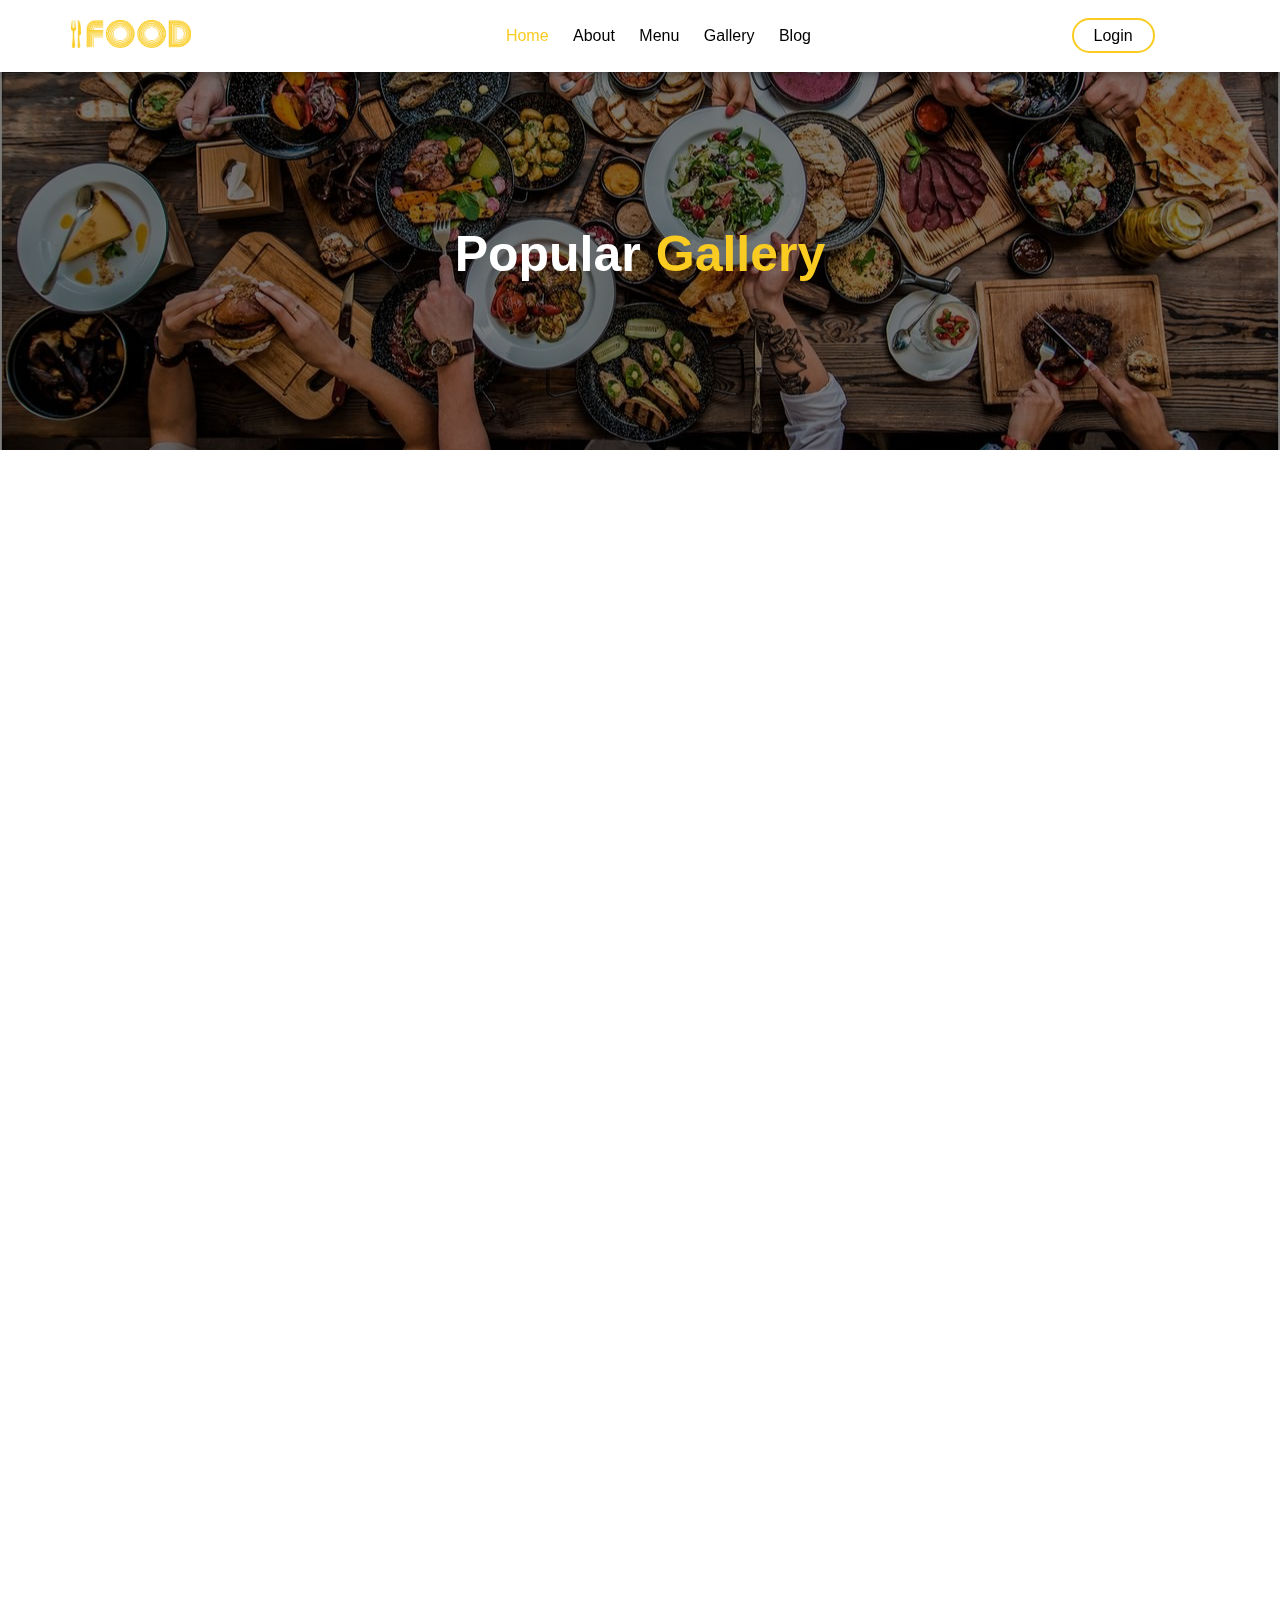
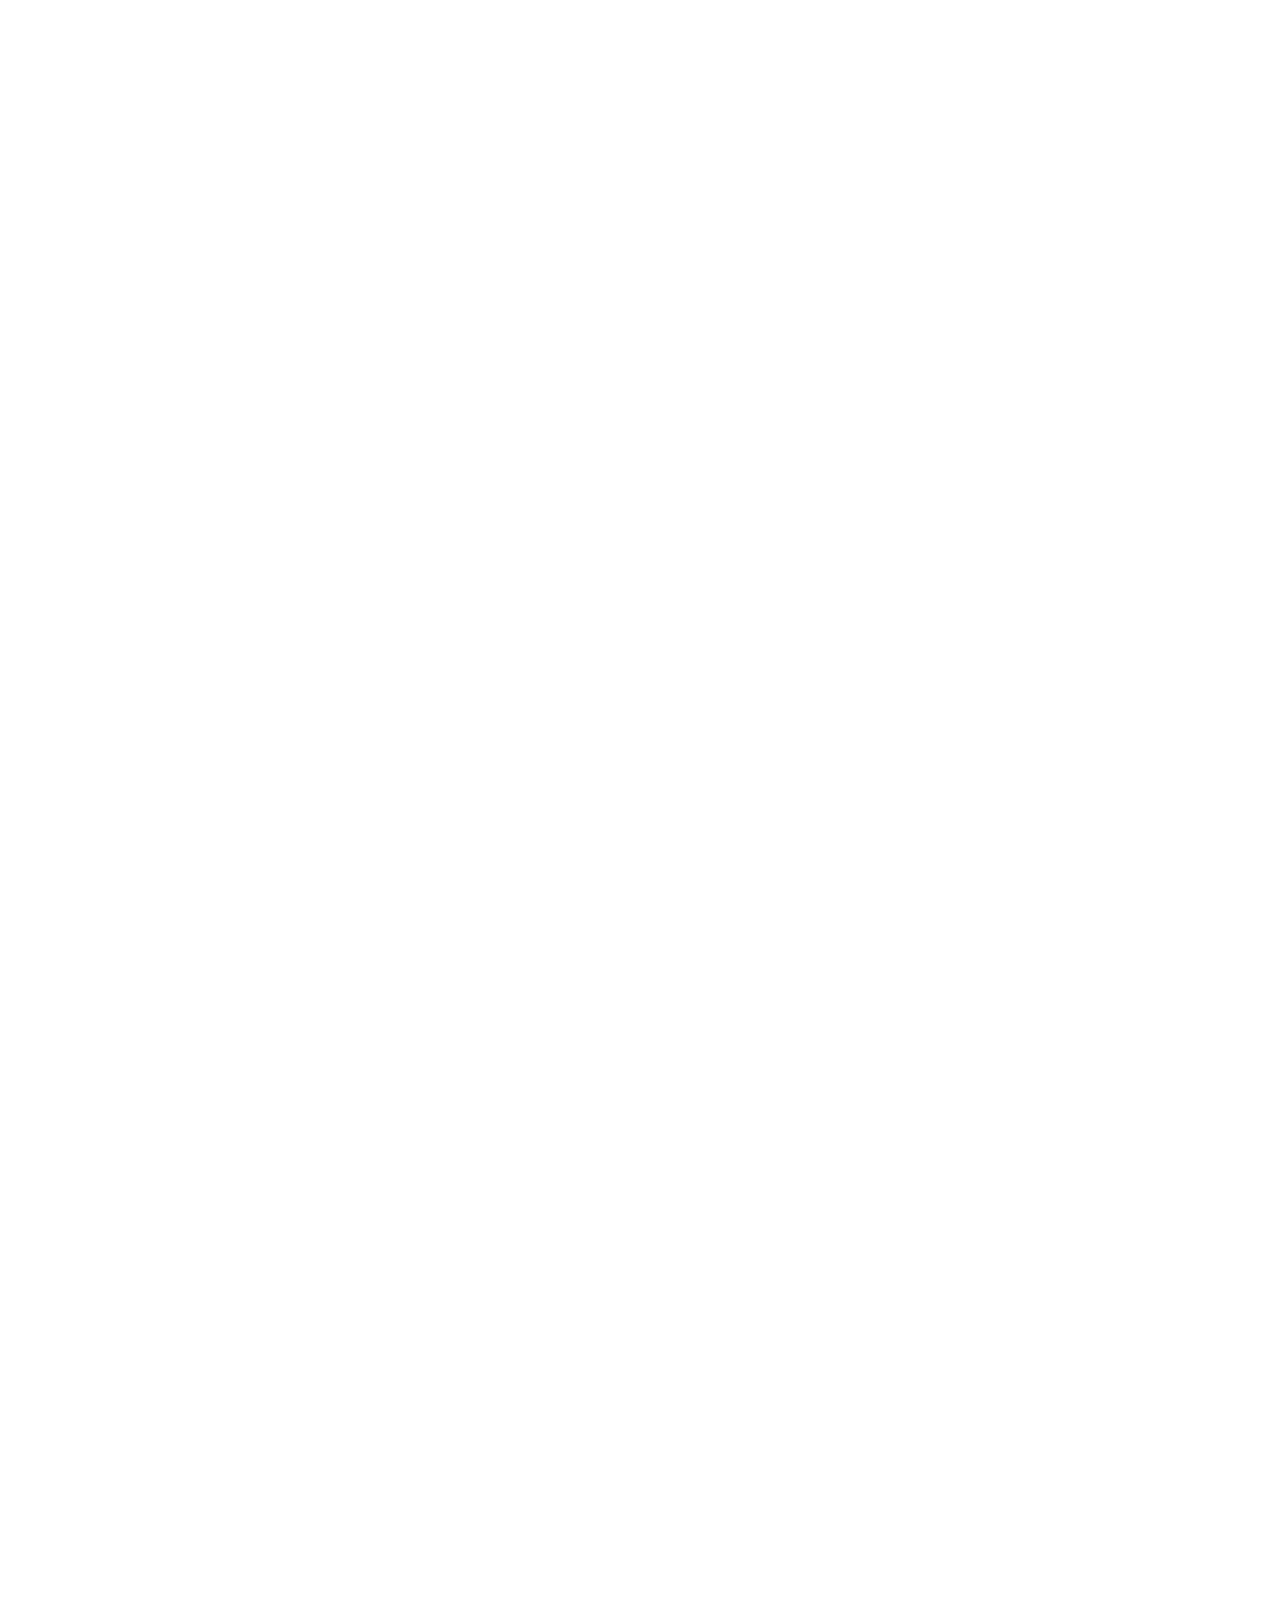
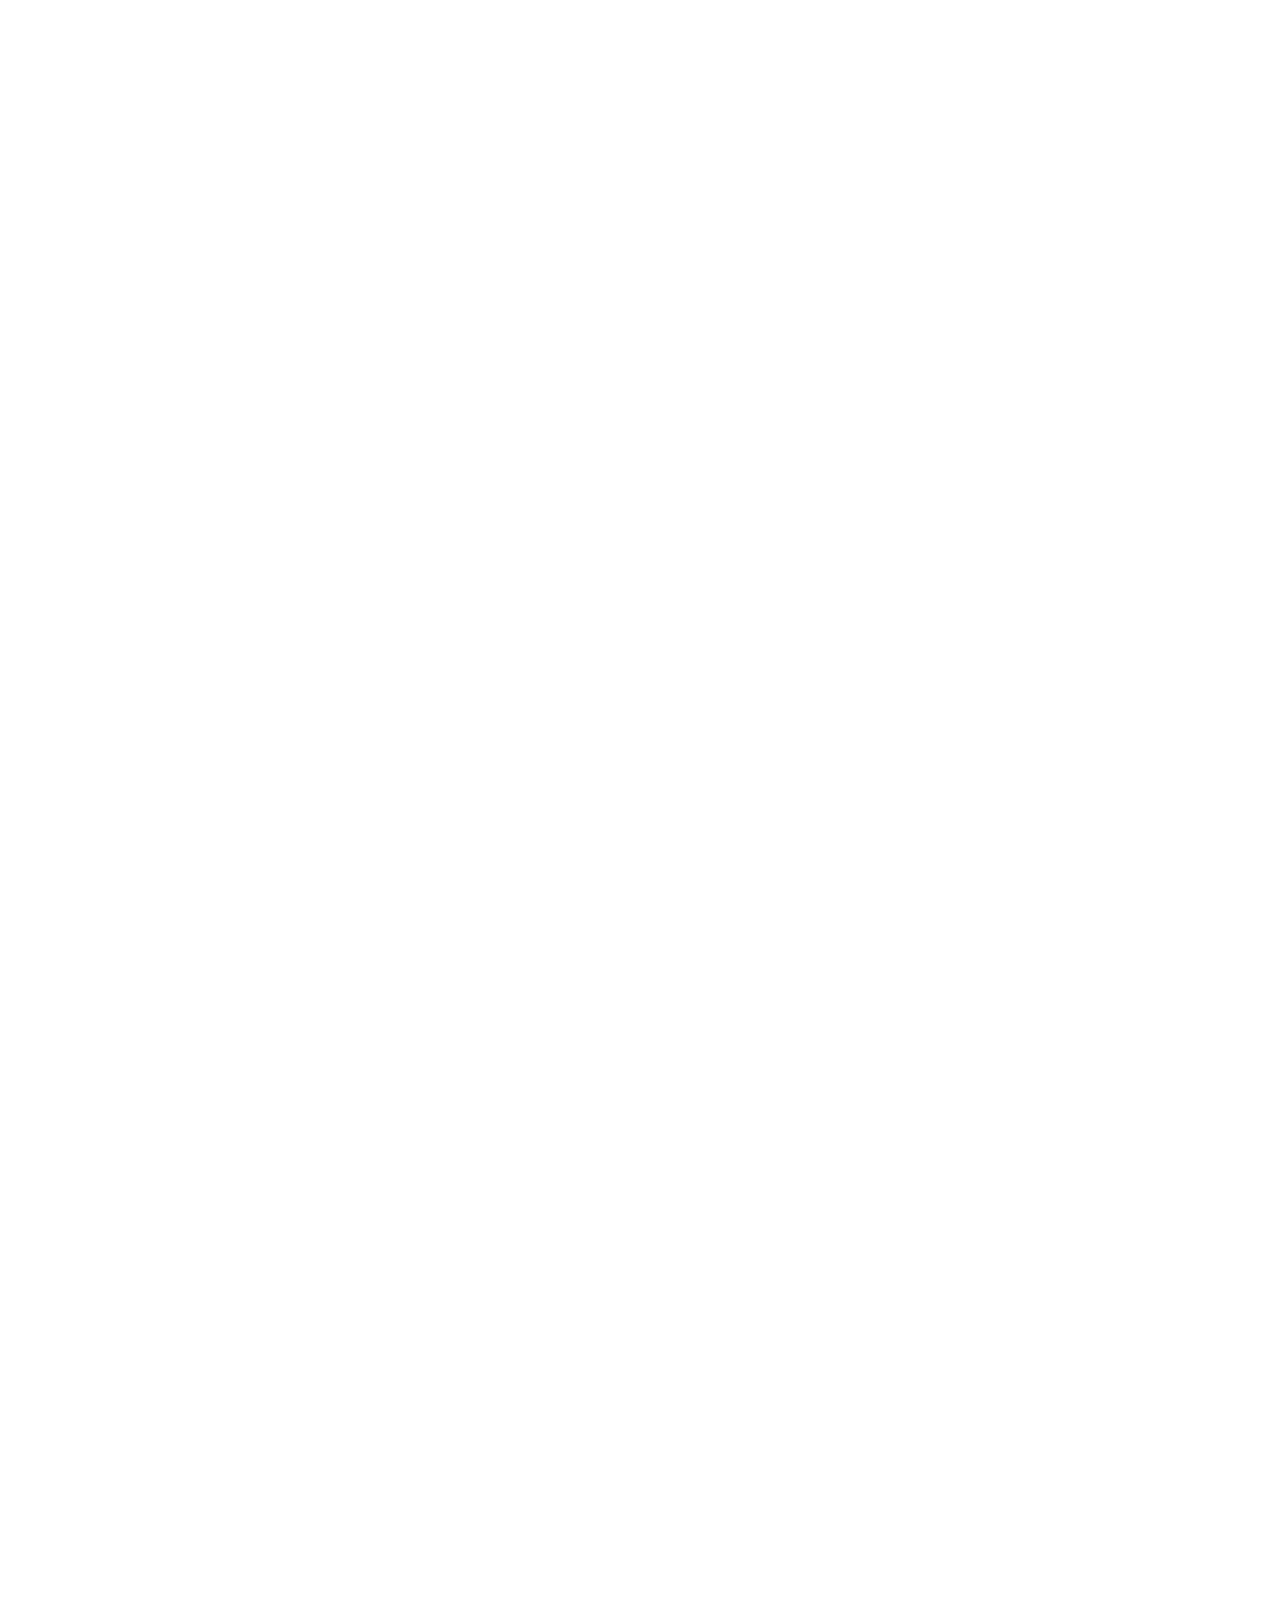
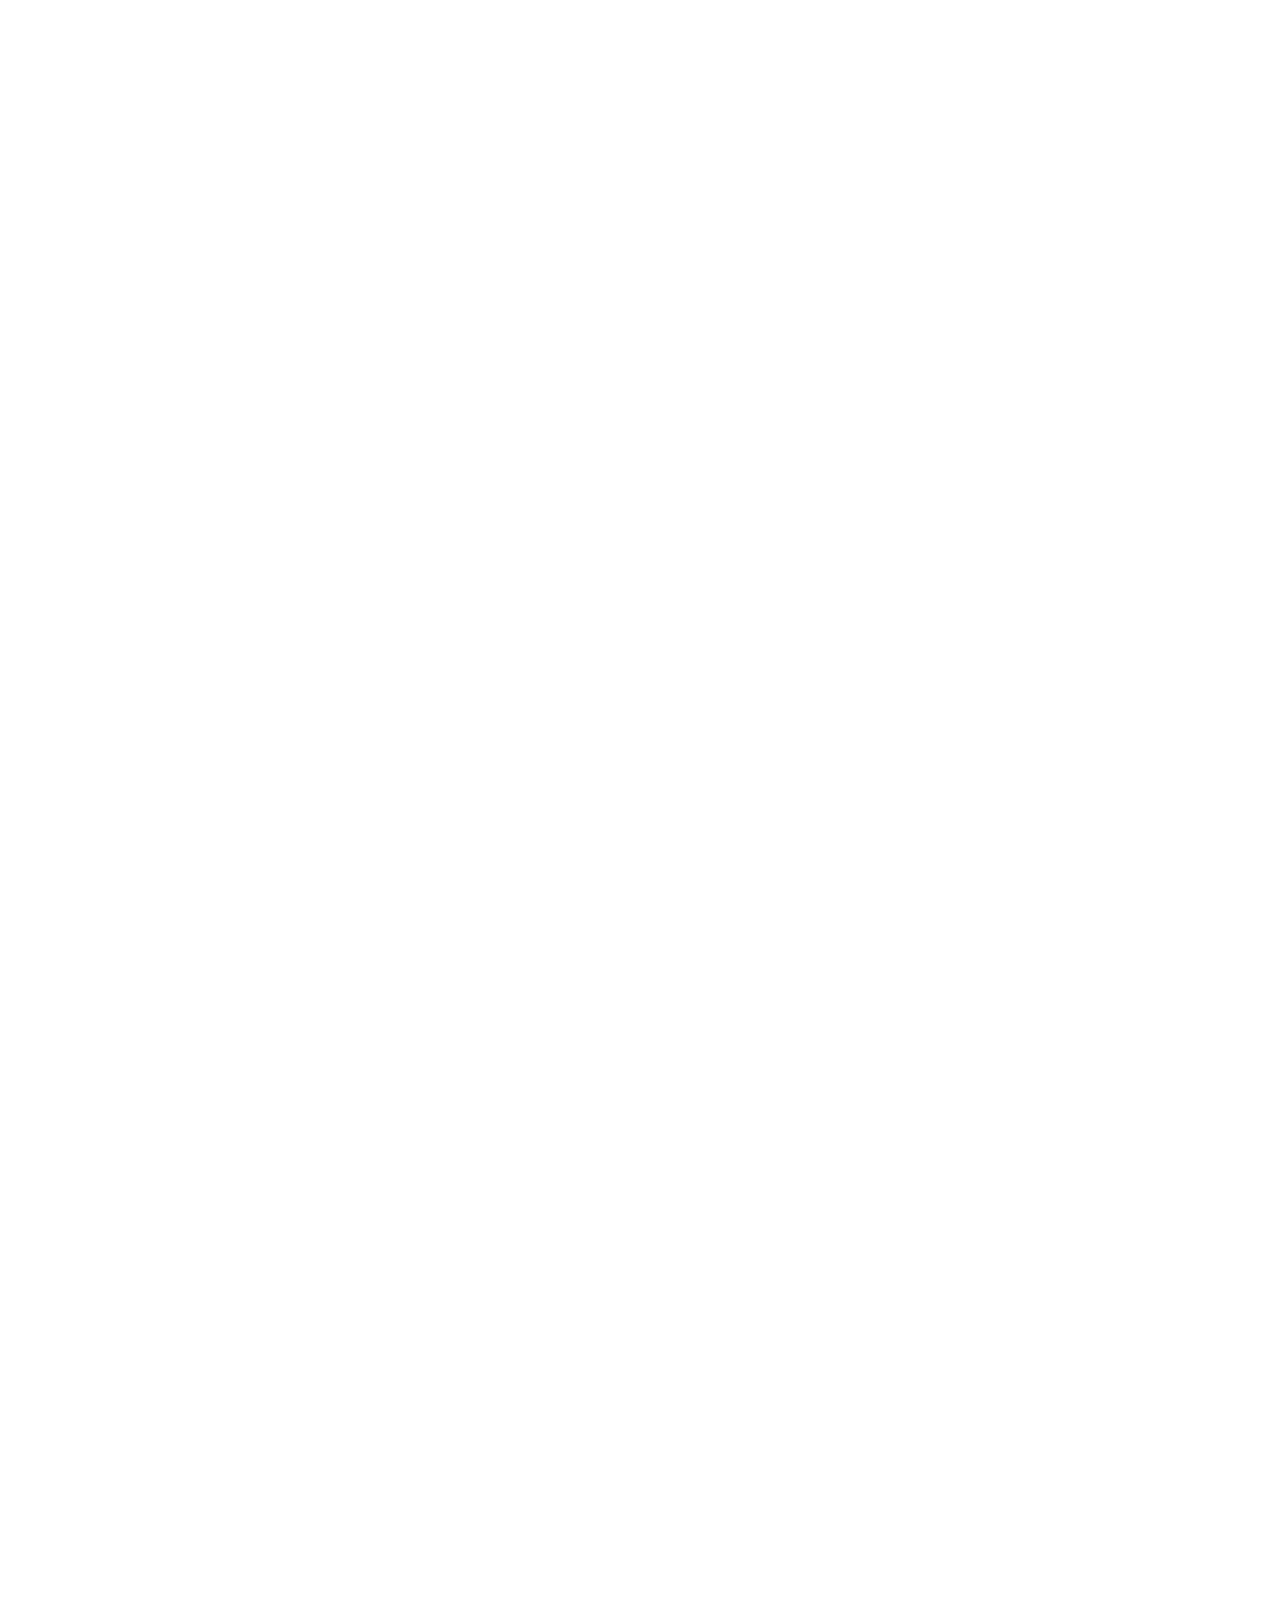
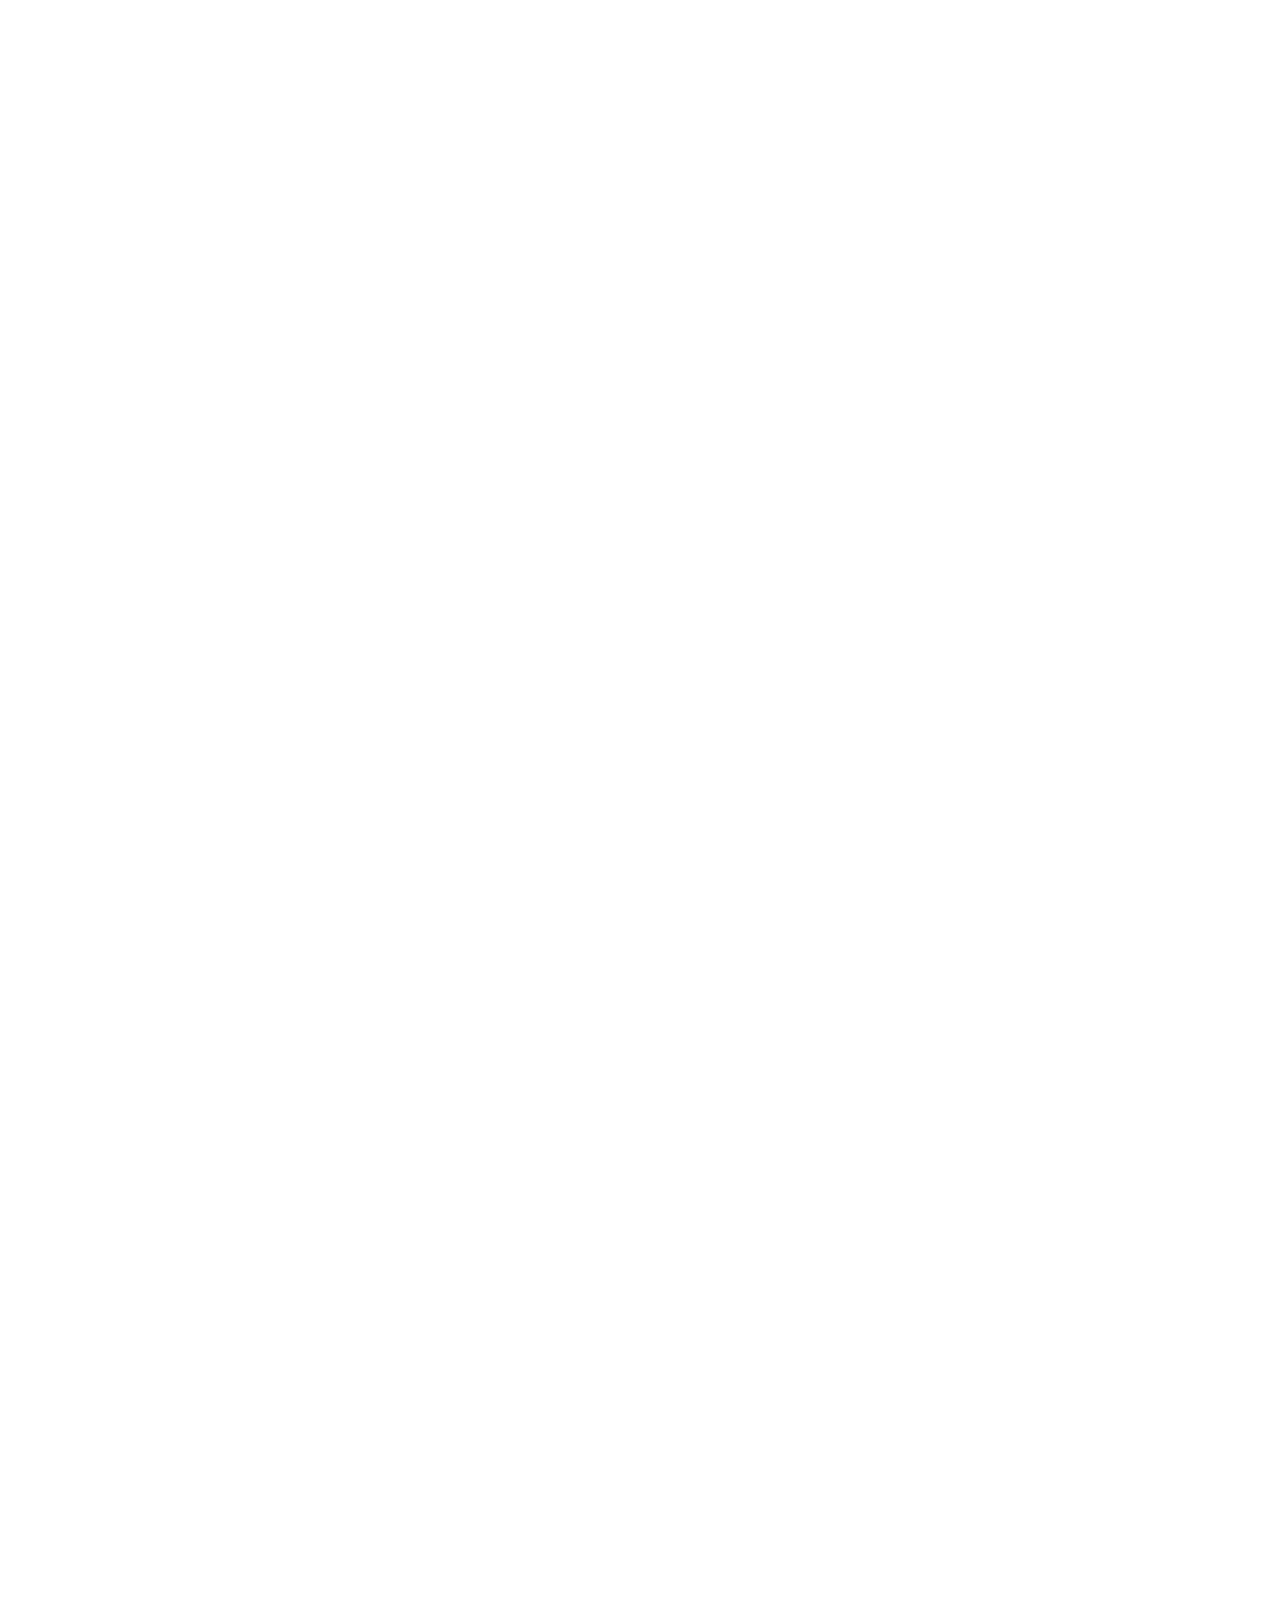
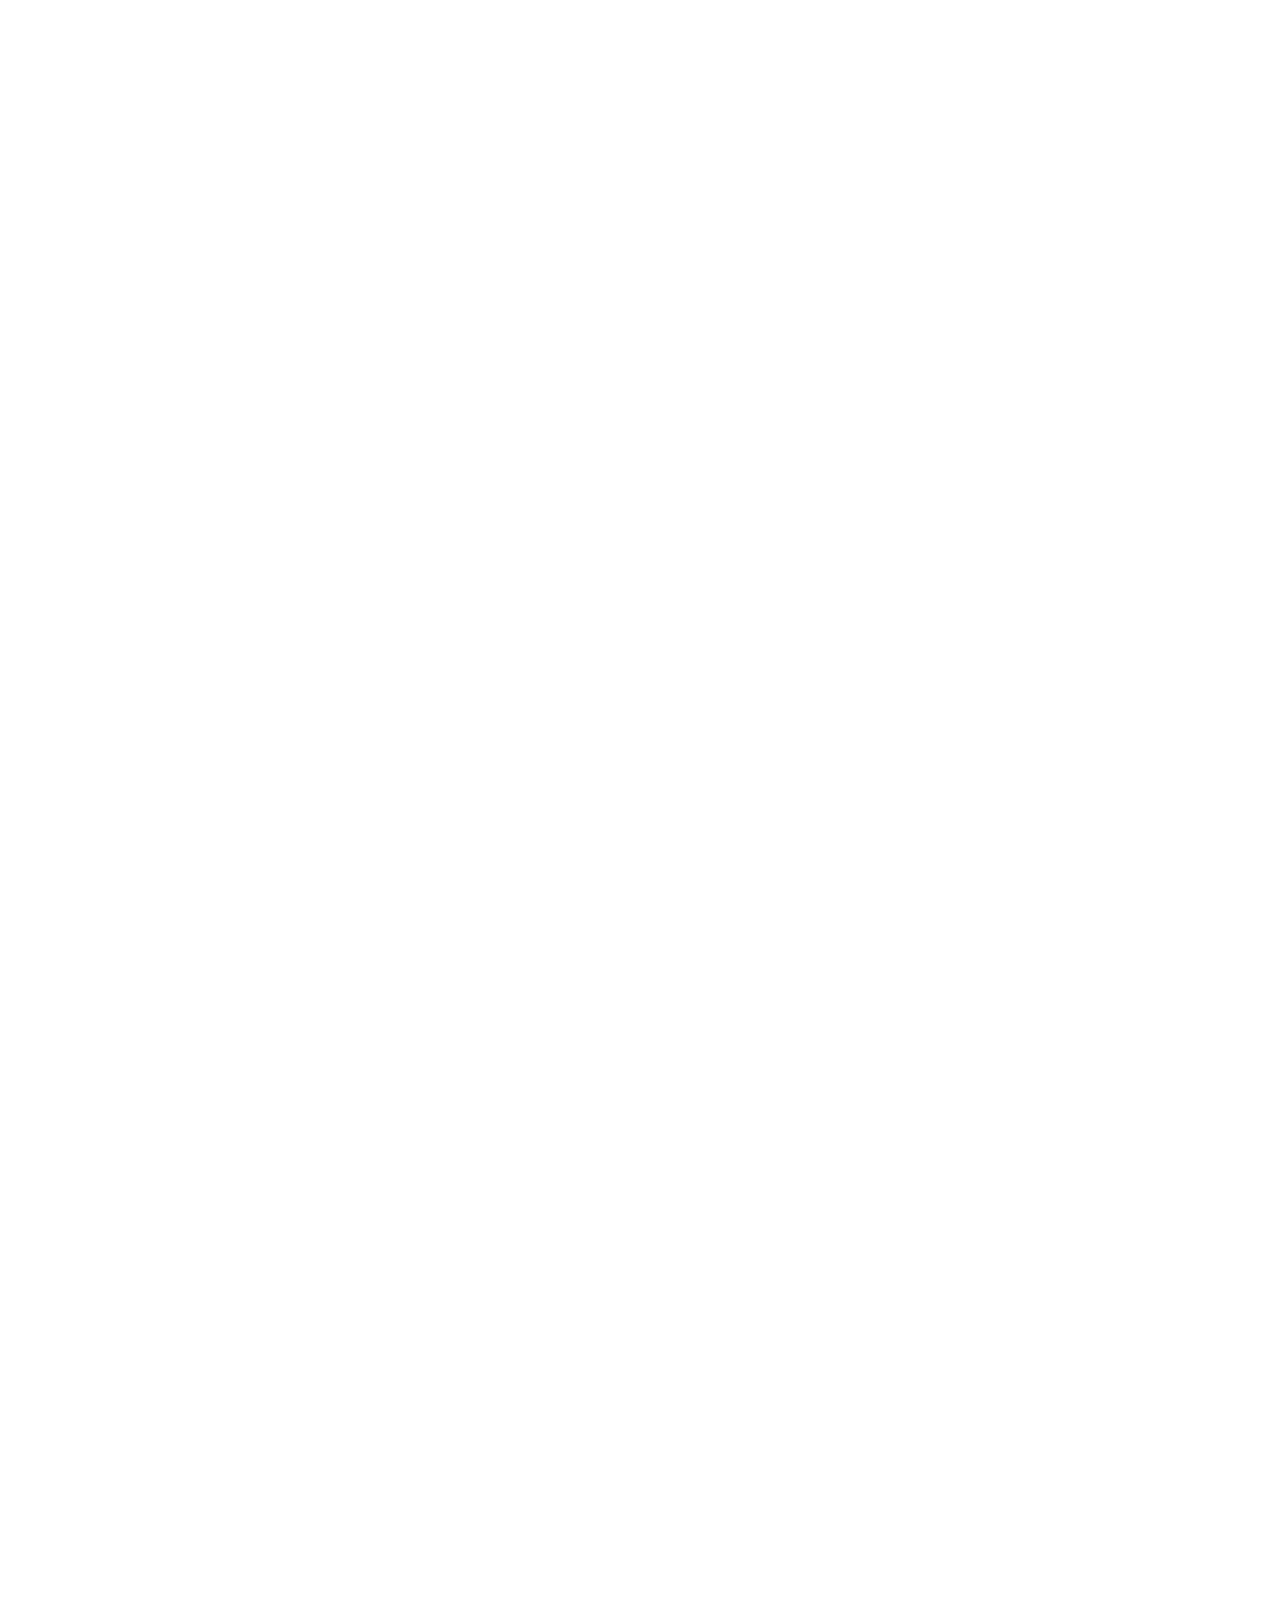
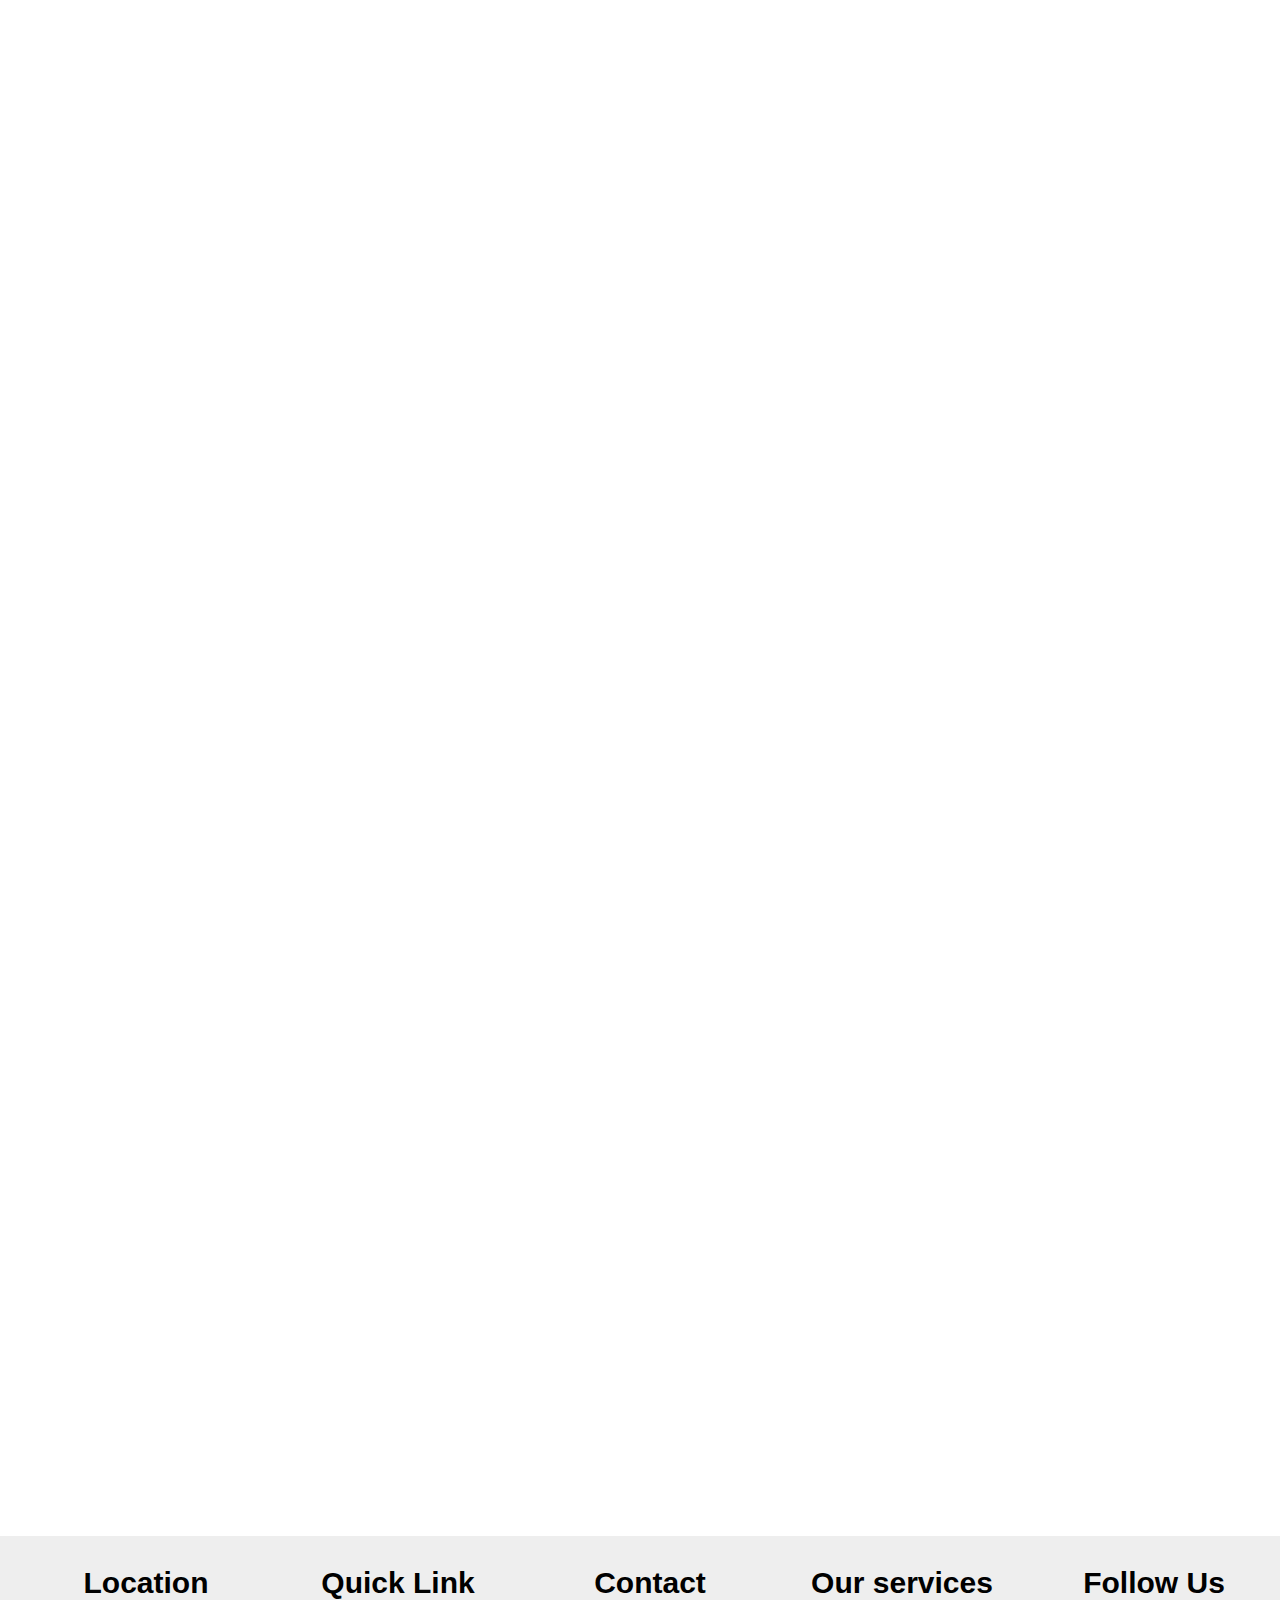
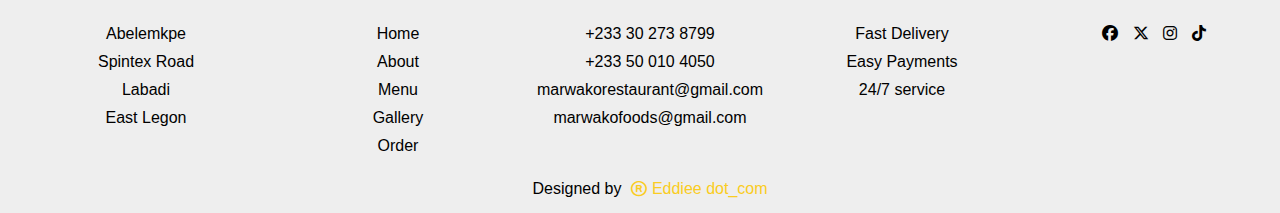
<file: gallery.html>
<!DOCTYPE html>
<html lang="en">

<head>
    <meta charset="UTF-8">
    <meta name="viewport" content="width=device-width, initial-scale=1.0">
    <title>Marwako Restaurant</title>
    <link rel="stylesheet" href="gallery.css">
    <link rel="stylesheet" href="https://cdnjs.cloudflare.com/ajax/libs/font-awesome/6.7.2/css/all.min.css"
        integrity="sha512-Evv84Mr4kqVGRNSgIGL/F/aIDqQb7xQ2vcrdIwxfjThSH8CSR7PBEakCr51Ck+w+/U6swU2Im1vVX0SVk9ABhg=="
        crossorigin="anonymous" referrerpolicy="no-referrer" />
    <link rel="short icon" href="image/short_icon.png">
</head>

<body>

    <!-- Navigation Bar -->

    <nav>

        <div class="logo">
            <a href="index.html"> <img src="image/logo.png" alt="logo"> </a>
        </div>

        <ul>
            <li><a href="index.html" class="action">Home</a></li>
            <li><a href="about.html">About</a></li>
            <li><a href="menu.html">Menu</a></li>
            <li><a href="gallery.html">Gallery</a></li>
            <li><a href="blog.html">Blog</a></li>
        </ul>

        <div class="login">
            <a href="login.html">Login</a>
        </div>

    </nav>



    <!--Banner-->

    <div class="banner_bg">
        <h1>Popular<span>Gallery</span></h1>
    </div>




    <!--Gallery-->

    <div class="gallery anim">

        <div class="gallery_box">

            <div class="gallery_image">
                <img src="image/gallary_1.jpg" alt="Image1">
            </div>

            <div class="gallery_image">
                <img src="image/gallary_2.jpg" alt="Image2">
            </div>

            <div class="gallery_image">
                <img src="image/gallary_3.webp" alt="Image3">
            </div>

            <div class="gallery_image">
                <img src="image/gallery_7.jpg" alt="Image7">
            </div>

            <div class="gallery_image">
                <img src="image/gallery_8.jpg" alt="Image8">
            </div>

            <div class="gallery_image">
                <img src="image/gallery_9.webp" alt="Image9">
            </div>

            <div class="gallery_image">
                <img src="image/gallery_4.jpg" alt="Image4">
            </div>

            <div class="gallery_image">
                <img src="image/gallery_5.jpg" alt="Image5">
            </div>

            <div class="gallery_image">
                <img src="image/gallery_6.jpg" alt="Image6">
            </div>

            <div class="gallery_image">
                <img src="image/gallery_10.jpg" alt="Image10">
            </div>

            <div class="gallery_image">
                <img src="image/gallery_11.jpg" alt="Image11">
            </div>

            <div class="gallery_image">
                <img src="image/gallery_12.jpg" alt="Image12">
            </div>

            <div class="gallery_image">
                <img src="image/gallery_13.jpg" alt="Image13">
            </div>

            <div class="gallery_image">
                <img src="image/gallery_14.jpg" alt="Image14">
            </div>

            <div class="gallery_image">
                <img src="image/gallery_15.webp" alt="Image15">
            </div>

            <div class="gallery_image">
                <img src="image/gallery_16.jpg" alt="Image16">
            </div>

            <div class="gallery_image">
                <img src="image/gallery_17.jpg" alt="Image17">
            </div>

            <div class="gallery_image">
                <img src="image/gallery_18.jpg" alt="Image18">
            </div>

            <div class="gallery_image">
                <img src="image/gallery_19.jpg" alt="Image19">
            </div>

            <div class="gallery_image">
                <img src="image/gallery_20.jpg" alt="Image20">
            </div>

            <div class="gallery_image">
                <img src="image/gallery_21.jpg" alt="Image21">
            </div>

            <div class="gallery_image">
                <img src="image/gallery_22.jpg" alt="Image22">
            </div>

            <div class="gallery_image">
                <img src="image/gallery_23.jpg" alt="Image23">
            </div>

            <div class="gallery_image">
                <img src="image/gallery_24.jpg" alt="Image24">
            </div>

            <div class="gallery_image">
                <img src="image/gallery_25.jpg" alt="Image25">
            </div>

            <div class="gallery_image">
                <img src="image/gallery_26.jpg" alt="Image26">
            </div>

            <div class="gallery_image">
                <img src="image/gallery_27.jpg" alt="Image27">
            </div>

            <div class="gallery_image">
                <img src="image/gallery_28.jpg" alt="Image28">
            </div>

            <div class="gallery_image">
                <img src="image/gallery_29.jpg" alt="Image29">
            </div>

            <div class="gallery_image">
                <img src="image/gallery_30.jpg" alt="Image30">
            </div>

            <div class="gallery_image">
                <img src="image/gallery_31.webp" alt="Image31">
            </div>

            <div class="gallery_image">
                <img src="image/gallery_32.jpg" alt="Image32">
            </div>

            <div class="gallery_image">
                <img src="image/gallery_33.jpg" alt="Image33">
            </div>

            <div class="gallery_image">
                <img src="image/gallery_34.jpg" alt="Image34">
            </div>

            <div class="gallery_image">
                <img src="image/gallery_35.jpg" alt="Image35">
            </div>

            <div class="gallery_image">
                <img src="image/gallery_36.jpg" alt="Image36">
            </div>

            <div class="gallery_image">
                <img src="image/gallery_37.jpg" alt="Image37">
            </div>

            <div class="gallery_image">
                <img src="image/gallery_38.jpg" alt="Image38">
            </div>

            <div class="gallery_image">
                <img src="image/gallery_39.jpg" alt="Image39">
            </div>

            <div class="gallery_image">
                <img src="image/gallery_40.webp" alt="Image40">
            </div>

            <div class="gallery_image">
                <img src="image/gallery_41.jpg" alt="Image41">
            </div>

            <div class="gallery_image">
                <img src="image/gallery_42.webp" alt="Image42">
            </div>

            <div class="gallery_image">
                <img src="image/gallery_43.jpg" alt="Image43">
            </div>

            <div class="gallery_image">
                <img src="image/gallery_44.webp" alt="Image44">
            </div>

            <div class="gallery_image">
                <img src="image/gallery_45.jpg" alt="Image45">
            </div>

            <div class="gallery_image">
                <img src="image/gallery_46.jpg" alt="Image46">
            </div>

            <div class="gallery_image">
                <img src="image/gallery_47.jpg" alt="Image47">
            </div>

            <div class="gallery_image">
                <img src="image/gallery_48.jpg" alt="Image48">
            </div>

            <div class="gallery_image">
                <img src="image/gallery_49.jpg" alt="Image49">
            </div>

            <div class="gallery_image">
                <img src="image/gallery_50.jpg" alt="Image50">
            </div>

            <div class="gallery_image">
                <img src="image/gallery_51.jpg" alt="Image51">
            </div>

        </div>

    </div>



    <!-- Footer -->

    <footer>

        <div class="footer_main">

            <div class="footer_tag">

                <h2>Location</h2>
                <p>Abelemkpe</p>
                <p>Spintex Road</p>
                <p>Labadi</p>
                <p>East Legon</p>

            </div>

            <div class="footer_tag">

                <h2>Quick Link</h2>
                <p>Home</p>
                <p>About</p>
                <p>Menu</p>
                <p>Gallery</p>
                <p>Order</p>

            </div>

            <div class="footer_tag">

                <h2>Contact</h2>
                <p>+233 30 273 8799</p>
                <p>+233 50 010 4050</p>
                <p>marwakorestaurant@gmail.com</p>
                <p>marwakofoods@gmail.com</p>

            </div>

            <div class="footer_tag">

                <h2>Our services</h2>
                <p>Fast Delivery</p>
                <p>Easy Payments</p>
                <p>24/7 service</p>

            </div>

            <div class="footer_tag">

                <h2>Follow Us</h2>
                <i class="fa-brands fa-facebook"></i>
                <i class="fa-brands fa-x-twitter"></i>
                <i class="fa-brands fa-instagram"></i>
                <i class="fa-brands fa-tiktok"></i>

            </div>

        </div>

        <p class="end">Designed by<span><i class="fa-regular fa-registered"></i> Eddiee dot_com</span></p>

    </footer>

</body>

</html>
</file>
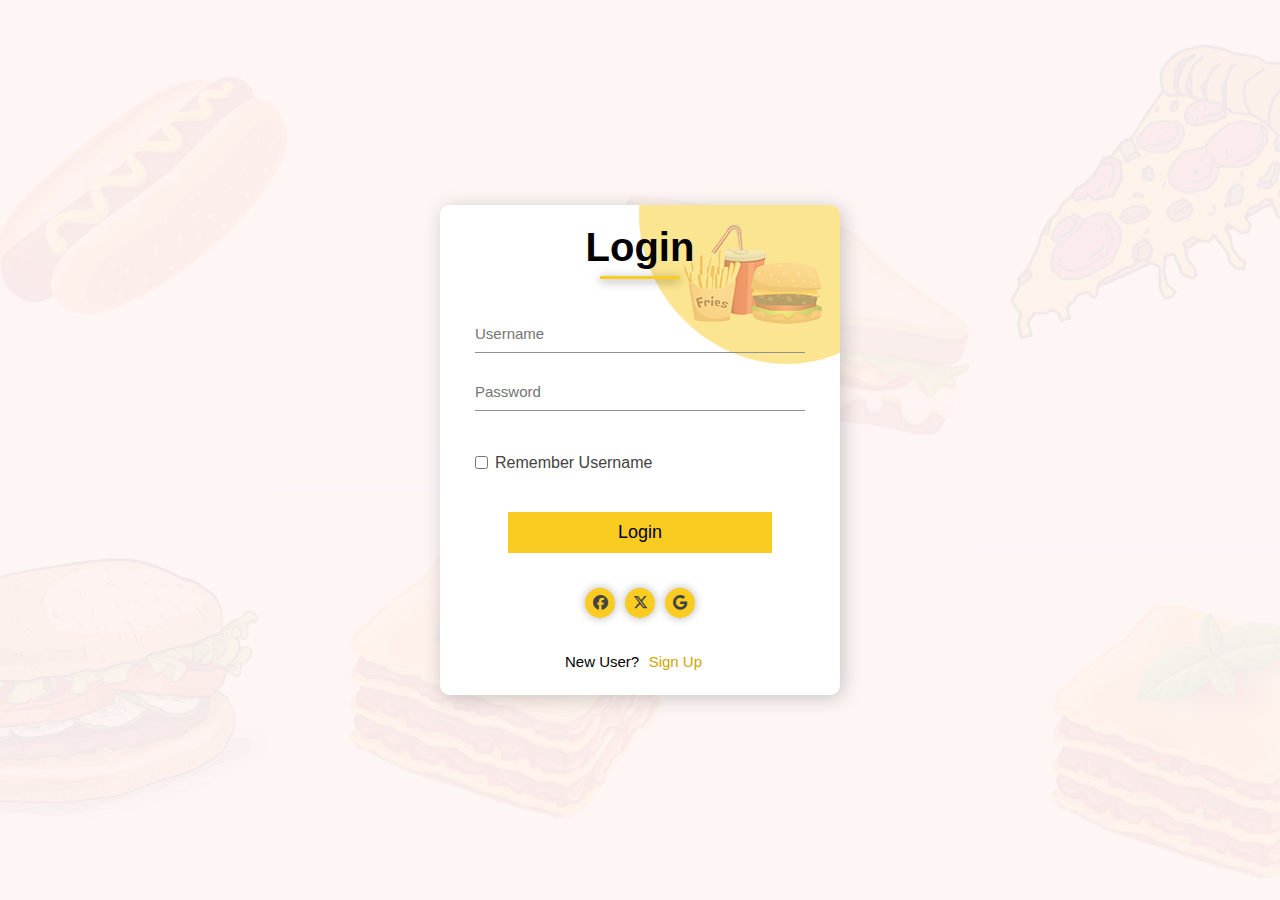
<file: login.html>
<!DOCTYPE html>
<html lang="en">
    <head>
        <meta charset="UTF-8">
        <meta name="viewport" content="width=device-width, initial-scale=1.0">
        <title>Login</title>
        <link rel="stylesheet" href="login.css">
        <link rel="stylesheet" href="https://cdnjs.cloudflare.com/ajax/libs/font-awesome/6.7.2/css/all.min.css"
            integrity="sha512-Evv84Mr4kqVGRNSgIGL/F/aIDqQb7xQ2vcrdIwxfjThSH8CSR7PBEakCr51Ck+w+/U6swU2Im1vVX0SVk9ABhg=="
            crossorigin="anonymous" referrerpolicy="no-referrer" />
        <link rel="short icon" href="image/short_icon.png">
    </head>
<body>
    
    <div class="hero">

        <div class="login_form">

            <h1>Login</h1>

            <form class="input_box">

                <input type="text" class="field" placeholder="Username">
                <input type="password" class="field" maxlength="10" placeholder="Password">
                <input type="checkbox" class="check_box"><p>Remember Username</p>
                <button type="submit" class="submit_btn">Login</button>

                <div class="social_icon">
                    <i class="fa-brands fa-facebook"></i>
                <i class="fa-brands fa-x-twitter"></i>
                <i class="fa-brands fa-google"></i>
                </div>

                <div class="tag">
                    <span>New User?</span>
                    <a href="signup.html">Sign Up</a>
                </div>

            </form>

        </div>

    </div>


</body>
</html>
</file>
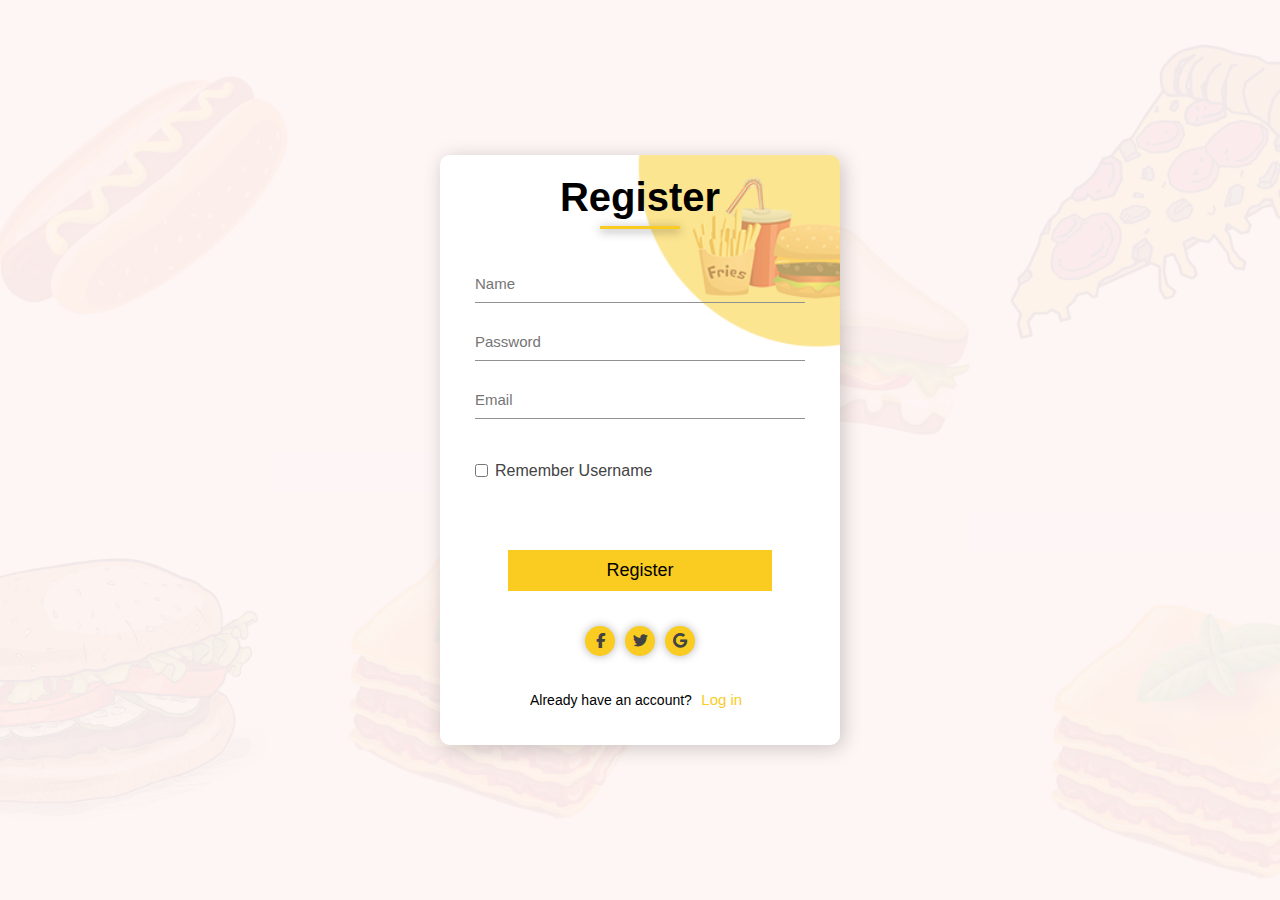
<file: signup.html>
<!DOCTYPE html>
<html lang="en">
<head>
    <meta charset="UTF-8">
    <meta name="viewport" content="width=device-width, initial-scale=1.0">
    <title>Signup</title>
    <link rel="stylesheet" href="signup.css">
    <link rel="stylesheet" href="https://cdnjs.cloudflare.com/ajax/libs/font-awesome/6.7.2/css/all.min.css"
            integrity="sha512-Evv84Mr4kqVGRNSgIGL/F/aIDqQb7xQ2vcrdIwxfjThSH8CSR7PBEakCr51Ck+w+/U6swU2Im1vVX0SVk9ABhg=="
            crossorigin="anonymous" referrerpolicy="no-referrer" />
        <link rel="short icon" href="image/short_icon.png">
</head>
<body>
    
    <div class="hero">

        <div class="signup_form">

            <h1>Register</h1>

            <form class="input_box">

                <input type="text" class="field" placeholder="Name">
                <input type="password" class="field" placeholder="Password" maxlength="10">
                <input type="email" class="field" placeholder="Email">
                <input type="checkbox" class="check_box"><p>Remember Username</p>
                <button type="submit" class="submit_btn">Register</button>

                <div class="social_icon">
                    <i class="fa-brands fa-facebook-f"></i>
                    <i class="fa-brands fa-twitter"></i>
                    <i class="fa-brands fa-google"></i>
                </div>

                <div class="tag">
                    <span>Already have an account?</span>
                    <a href="login.html">Log in</a>
                </div>

            </form>

        </div>

    </div>

</body>
</html>
</file>
<file: style.css>
*{
    margin: 0;
    padding: 0;
    box-sizing: border-box;
    font-family: sans-serif;
}

section{
    width: 100%;
    height: 100vh;
}

section nav{
    display: flex;
    align-items: center;
    justify-content: space-around;
    background: #fff;
    position: fixed;
    right: 0;
    left: 0;
    z-index: 1000;
    box-shadow: 0 0 10px rgba(0,0,0,0.5);
}

section nav .logo img{
    width: 120px;
    margin: 20px 0;
    position: relative;
    left: -45%;
    cursor: pointer;
}

section nav ul{
    list-style: none;
}

section nav ul li{
    display: inline-block;
    margin: 0 10px;
}

section nav ul li a{
    color: black;
    text-decoration: none;
    transition: 0.3s;
}

section nav ul li a.action{
    color: #facc22;
}

section nav ul li a:hover{
    color: #facc22;
}

section nav .login a{
    color: #000;
    text-decoration: none;
    border: 2px solid #facc22;
    border-radius: 20px;
    padding: 7px 20px;
    transition: 0.3s;
}

section nav .login a:hover{
    background: #facc22;
    color: #fff;
}

section .main{
    display: flex;
    align-items: center;
    justify-content: space-around;
    position: relative;
    top: 80px;
}

section .main .main_text h1{
    color: #000;
    font-size: 75px;
    position: relative;
    top: -25px;
    left: 5%;
}

section .main .main_text h1 span{
    color: #facc22;
    font-family: "Lucida Handwriting", cursive;
}

section .main .main_text p{
    color: #000;
    width: 650px;
    position: relative;
    top: 15px;
    left: 5%;
    line-height: 23px;
    text-align: justify;
}

section .main .main_text .btn i{
    margin-right: 8px;
}

section .main .main_text .btn{
    color: #000;
    text-decoration: none;
    border: 2px solid #facc22;
    padding: 10px 20px;
    position: relative;
    top: 65px;
    left: 5%;
    transition: 0.3s;
}

section .main .main_text .btn:hover{
    color: #fff;
}

section .main .main_text .btn::before{
    content: '';
    position: absolute;
    top: 0;
    left: 0;
    width: 0;
    height: 100%;
    background: #facc22;
    z-index: -1;
    transition: 0.3s;
}

section .main .main_text .btn:hover::before{
    top: unset;
    width: 100%;
    bottom: 0;
}

section .main .main_image img{
    width: 550px;
    animation: animate 5s linear infinite;
}



/* About */
.about{
    width: 100%;
    height: 100vh;
    padding: 10px 0 0 0;
    background-image: url(image/about_bg.jpg);
    background-size: cover;
    background-position: center;
    margin-top: 100px;
}

.about .about_main{
    display: flex;
    align-items: center;
    justify-content: center;
    position: relative;
}

.about .about_main .about_image img{
    width: 600px;
}

.about .about_main .about_text h1{
    font-size: 45px;
    position: relative;
    bottom: 30px;
}

.about .about_main .about_text h1 span{
    color: #facc22;
    margin-right: 15px;
    font-family: sans-serif;
}

.about .about_main .about_text h3{
    position: relative;
    bottom: 10px;
    font-size: 25px;
}

.about .about_main .about_text p{
    width: 650px;
    text-align: justify;
    line-height: 23px;
    margin-top: 20px;
}

.about .about_main .about_text .about_services{
    margin-top: 20px;
    display: grid;
    grid-template-columns: 1fr 1fr 1fr;
}

.about .about_main .about_text .about_services .service_1{
    display: flex;
    align-items: center;
    width: 180px;
    background: #ececec;
    padding: 10px;
    border: 2px solid #facc22;
    cursor: pointer;
}

.about .about_main .about_text .about_services .service_1 i{
    color: #000;
    margin: 5px 10px 5px 5px;
    font-size: 20px;
    transition: o.3s;
}

.about .about_main .about_text .about_services .service_1:hover i{
    color: #facc22;
}

.about .about_main .about_text .about_services .service_1 a{
    text-decoration: none;
    color: #000;
    font-size: 16px;
}

.about .about_main .about_text .about_btn{
    position: relative;
    top: 35px;
    padding: 10px 20px;
    border: 2px solid #facc22;
    text-decoration: none;
    color: #000;
    z-index: 5;
    transition: 0.3s;
}

.about .about_main .about_text .about_btn i{
    font-size: 15px;
    margin-right: 8px;
}

.about .about_main .about_text .about_btn:hover{
    color: #fff;
}

.about .about_main .about_text .about_btn::before{
    content: '';
    position: absolute;
    top: 0;
    left: 0;
    width: 0;
    height: 100%;
    background: #facc22;
    z-index: -1;
    transition: 0.3s;
}

.about .about_main .about_text .about_btn:hover::before{
    top: unset;
    width: 100%;
    bottom: 0;
}



/*Menu*/
.menu{
    width: 100%;
    height: 100vh;
    padding: 75px 0;
}

.menu h1{
    display: flex;
    align-items: center;
    justify-content: center;
    font-size: 45px;
    color: #000;
}

.menu h1 span{
    color: #facc22;
    margin-left: 15px;
}

.menu .menu_box{
    width: 95%;
    margin: 25px auto 0 auto;
    display: grid;
    grid-gap: 30px 10px;
    grid-template-columns: 1fr 1fr 1fr;
}

.menu .menu_box .menu_card{
    background-image: url(image/menu_card_bg.png);
    background-size: cover;
    background-position: center;
    margin: 0 auto;
    width: 450px;
    height: 575px;
    text-align: center;
    cursor: pointer;
    padding: 20px 0;
    border-radius: 10px;
    box-shadow: 3px 3px 10px rgba(0,0,0,0.2);
}

.menu .menu_box .menu_card .menu_image{
    margin: 0 auto;
    width: 420px;
    height: 300px;
    margin-bottom: 15px;
    box-shadow: 0 0 8px rgba(0,0,0,0.7);
}

.menu .menu_box .menu_card .menu_image img{
    width: 100%;
    height: 100%;
    object-fit: cover;
    object-position: center;
}

.menu .menu_box .menu_card .menu_text h2{
    font-size: 30px;
    margin-bottom: 15px;
}

.menu .menu_box .menu_card .menu_text p{
    line-height: 21px;
    margin-bottom: 15px;
    margin: 0 auto;
    width: 400px;
}

.menu .menu_box .menu_card .menu_text .menu_icon{
    color: #facc22;
    margin: 8px 0;
}

.menu .menu_box .menu_card .menu_text .price{
    font-weight: bold;
    font-size: 20px;
    padding: 8px 0;
    margin-left: 45px;
}

.menu .menu_box .menu_card .menu_text .price sub{
    margin-left: 5px;
    color: #6d6a6a;
    font-size: 13px;
}

.menu .menu_box .menu_card .menu_text .menu_btn{
    color: #000;
    text-decoration: none;
    padding: 10px 20px;
    border: 2px solid #facc22;
    position: relative;
    top: 20px;
    z-index: 5;
    transition: 0.3s;
}

.menu .menu_box .menu_card .menu_text .menu_btn:hover{
    color: #fff;
}

.menu .menu_box .menu_card .menu_text .menu_btn::before{
    content: '';
    position: absolute;
    top: 0;
    left: 0;
    width: 0;
    height: 100%;
    background-color: #facc22;
    z-index: -1;
    transition: 0.3s;
}

.menu .menu_box .menu_card .menu_text .menu_btn:hover::before{
    top: unset;
    bottom: 0;
    width: 100%;
}

.menu .menu_box .menu_card .menu_text .menu_btn i{
    margin-right: 8px;
}



/*Banner*/
.banner{
    width: 100%;
    height: 65vh;
    margin: 10px 0;
    background-image: url(image/banner.jpg);
    background-size: cover;
    background-position: center;
    margin-top: 210px;
}

.banner h1{
    font-family: 'Brush Script MT', cursive;
    color: #facc22;
    font-size: 100px;
    display: flex;
    align-items: center;
    justify-content: center;
    position: relative;
    padding-top: 25px;
}

.banner .banner_center{
    display: flex;
    align-items: center;
    justify-content: center;
    width: 250px;
    margin: 0 auto;
}
.banner .banner_center h2{
    font-size: 60px;
    margin-right: 25px;
    font-family: Norwester;
    color: #fff;
}

.banner .banner_center h2 span{
    margin-left: 45px;
    font-size: 30px;
    position: relative;
    bottom: 15px;
    font-family: Norwester;
}

.banner .banner_btn{
    color: #fff;
    border: 2px solid #facc22;
    padding: 10px 20px;
    text-decoration: none;
    position: relative;
    top: 10%;
    left: 46%;
    z-index: 5;
}

.banner .banner_btn i{
    margin-right: 8px;
}

.banner .banner_btn::before{
    content: '';
    position: absolute;
    top: 0;
    left: 0;
    width: 0;
    height: 100%;
    background: #facc22;
    transition: 0.3s;
    z-index: -1;
}

.banner .banner_btn:hover::before{
    width: 100%;
    top: unset;
    bottom: 0;
}



/* Gallery */
.gallery{
    width: 100%;
    padding: 35px 0 50px 0;
}

.gallery h1{
    display: flex;
    align-items: center;
    justify-content: center;
    font-size: 45px;
}

.gallery h1 span{
    color: #facc22;
    margin-left: 15px;
}

.gallery .gallery_box{
    width: 95%;
    margin: 50px auto 0 auto;
    display: grid;
    grid-template-columns: 1fr 1fr 1fr;
    grid-gap: 10px;
}

.gallery .gallery_box .gallery_image{
    width: 470px;
    height: 350px;
    margin: 0 auto;
    border-radius: 5px;
    overflow: hidden;
    box-shadow: 2px 2px 8px rgba(0,0,0,0.3);
}

.gallery .gallery_box .gallery_image img{
    width: 100%;
    height: 100%;
    object-fit: cover;
    object-position: center;
    border-radius: 5px;
    cursor: pointer;
    transition: 0.3s;
}

.gallery .gallery_box .gallery_image:hover img{
    transform: scale(1.1);
}



/*Offer*/
.offer{
    width: 100%;
    height: auto;
    margin-bottom: 20px;
}

.offer .offer_box{
    width: 95%;
    display: grid;
    grid-template-columns: 1fr 1fr;
    grid-gap: 0 15px;
    margin: 0 auto;
}

.offer .offer_box .offer_card_1{
    width: 720px;
    height: 470px;
}

.offer .offer_box .offer_card_1 .offer_image{
    width: 720px;
    height: 470px;
}

.offer .offer_box .offer_card_1 .offer_image img{
    width: 100%;
    height: 100%;
    object-fit: cover;
    object-position: center;
}

.offer .offer_box .offer_card_1 .offer_tag{
    position: relative;
    bottom: 400px;
    color: #fff;
    padding: 0 35px;
}

.offer .offer_box .offer_card_1 .offer_tag h1{
    font-family: QuillScript;
    font-size: 60px;
    color: #facc22;
}

.offer .offer_box .offer_card_1 .offer_tag h2{
    font-size: 45px;
}

.offer .offer_box .offer_card_1 .offer_tag p{
    margin-top: 30px;
    width: 200px;
    text-align: justify;
    line-height: 22px;
}

.offer .offer_box .offer_card_1 .offer_tag .offer_btn{
    color: #fff;
    border: 2px solid #facc22;
    padding: 10px 20px;
    text-decoration: none;
    position: relative;
    top: 30px;
    z-index: 2;
    transition: 0.3s;
}

.offer .offer_box .offer_card_1 .offer_tag .offer_btn::before{
    content: '';
    position: absolute;
    top: 0;
    left: 0;
    background-color: #facc22;
    width: 0;
    height: 100%;
    transition: 0.3s;
    z-index: -1;
}

.offer .offer_box .offer_card_1 .offer_tag .offer_btn:hover::before{
    width: 100%;
}

.offer .offer_box .offer_card_1 .offer_tag .offer_btn i{
    margin-right: 8px;
}

.offer .offer_box .offer_card_2{
    width: 720px;
    height: 470px;
}

.offer .offer_box .offer_card_2 .offer_image{
    width: 720px;
    height: 470px;
}

.offer .offer_box .offer_card_2 .offer_image img{
    width: 100%;
    height: 100%;
    object-fit: cover;
    object-position: center;
}

.offer .offer_box .offer_card_2 .offer_tag{
    position: relative;
    bottom: 400px;
    color: #fff;
    padding: 0 35px;
}

.offer .offer_box .offer_card_2 .offer_tag h2{
    font-size: 45px;
}

.offer .offer_box .offer_card_2 .offer_tag h1{
    font-family: QuillScript;
    font-size: 60px;
    color: #facc22;
}

.offer .offer_box .offer_card_2 .offer_tag p{
    margin-top: 30px;
    width: 200px;
    text-align: justify;
    line-height: 22px;
}

.offer .offer_box .offer_card_2 .offer_tag .offer_btn{
    color: #fff;
    border: 2px solid #facc22;
    padding: 10px 20px;
    text-decoration: none;
    position: relative;
    top: 30px;
    z-index: 2;
    transition: 0.3s;
}

.offer .offer_box .offer_card_2 .offer_tag .offer_btn::before{
    content: '';
    position: absolute;
    top: 0;
    left: 0;
    background-color: #facc22;
    width: 0;
    height: 100%;
    transition: 0.3s;
    z-index: -1;
}

.offer .offer_box .offer_card_2 .offer_tag .offer_btn:hover::before{
    width: 100%;
}

.offer .offer_box .offer_card_2 .offer_tag .offer_btn i{
    margin-right: 8px;
}



/*Team*/
.team{
    width: 100%;
    height: 77vh;
    padding: 10px 0;
}

.team h1{
    display: flex;
    align-items: center;
    justify-content: center;
    font-size: 45px;
}

.team h1 span{
    color: #facc22;
    margin-left: 15px;
}

.team .team_line_1{
    width: 100%;
    height: 50px;
    background: #facc22;
    position: relative;
    top: 25%;
    z-index: 1;
}

.team .team_line_2{
    width: 100%;
    height: 50px;
    background: #facc22;
    position: relative;
    top: 56%;
    z-index: 1;
}

.team .team_box{
    width: 95%;
    height: auto;
    margin: 0 auto;
    position: relative;
    bottom: 55px;
    padding: 15px 0;
    display: grid;
    grid-template-columns: 1fr 1fr 1fr 1fr;
    grid-gap: 0;
}

.team .team_box .team_card{
    width: 280px;
    height: 410px;
    background: #fff;
    padding: 20px;
    text-align: center;
    border-radius: 10px;
    margin: 0 auto;
    z-index: 5;
    box-shadow: 1px 2px 10px rgba(0,0,0,0.2);
}

.team .team_box .team_card .team_image{
    display: flex;
    align-items: center;
    justify-content: center;
}

.team .team_box .team_card .team_image img{
    width: 150px;
    height: 150px;
    border-radius: 50%;
    object-fit: cover;
    object-position: center;
    box-shadow: 0 0 8px rgba(0,0,0,0.3);
}

.team .team_box .team_card .team_tag h2{
    margin: 10px 0;
}

.team .team_box .team_card .team_tag p.info{
    text-align: center;
    line-height: 23px;
    margin-top: 10px;
}



/*Blog*/
.blog{
    width: 100%;
    height: auto;
    padding: 30px 0;
    margin-top: 100px;
}

.blog h1{
    color: #000;
    display: flex;
    align-items: center;
    justify-content: center;
    font-size: 45px;
}

.blog h1 span{
    color: #facc22;
    margin-left: 15px;
}

.blog .blog_box{
    width: 95%;
    margin: 30px auto;
    display: grid;
    grid-template-columns: 1fr 1fr 1fr;
    grid-gap: 10px;
}

.blog .blog_box .blog_card{
    margin: 0 auto;
    width: 450px;
    height: auto;
    border-radius: 10px;
    box-shadow: 0 2px 10px rgba(0,0,0,0.2);
}

.blog .blog_box .blog_card .blog_image{
    width: 450px;
    height: 300px;
    overflow: hidden;
    border-top-left-radius: 10px;
    border-top-right-radius: 10px;
}

.blog .blog_box .blog_card .blog_image img{
    width: 100%;
    height: 100%;
    object-fit: cover;
    object-position: center;
}

.blog .blog_box .blog_card .blog_tag .blog_date{
    width: 100%;
    color: #facc22;
    padding: 15px 0 0 20px;
    font-size: 14px;
}

.blog .blog_box .blog_card .blog_tag .blog_date i{
    margin-left: 8px;
    font-size: 14px;
    cursor: pointer;
}

.blog .blog_box .blog_card .blog_tag .blog_heading{
    padding: 10px 20px 10px 20px;
    font-size: 25px;
}

.blog .blog_box .blog_card .blog_tag .blog_text{
    padding: 0 20px 10px 20px;
    text-align: justify;
    line-height: 21px;
}

.blog .blog_box .blog_card .blog_tag hr{
    width: 95%;
    margin: 0 auto;
    height: 1px;
    border: 0;
    background: #facc22;
    border-radius: 5px;
}

.blog .blog_box .blog_card .blog_tag .view_and_like{
    padding: 10px 20px 25px 20px;
    display: flex;
    align-items: center;
    justify-content: space-between;
}

.blog .blog_box .blog_card .blog_tag .view_and_like .view{
    display: flex;
    align-items: center;
}

.blog .blog_box .blog_card .blog_tag .view_and_like .view p{
    margin-right: 10px;
    font-size: 14px;
}

.blog .blog_box .blog_card .blog_tag .view_and_like .like{
    display: flex;
    align-items: center;
    font-size: 14px;
}

.blog .blog_box .blog_card .blog_tag .view_and_like .like i{
    cursor: pointer;
    margin-left: 5px;
}




/*Order*/
.order{
    width: 100%;
    height: 100vh;
    padding: 5px 0;
    margin-bottom: 160px;
}

.order h1{
    display: flex;
    align-items: center;
    justify-content: center;
    font-size: 45px;
}

.order h1 span{
    color: #facc22;
    margin-right: 10px;
}

.order .order_main{
    display: flex;
    align-items: center;
    justify-content: space-around;
    position: relative;
    top: 15px;
}

.order .order_main .order_image img{
    width: 600px;
}

.order .order_main .order_form{
    width: 50%;
    height: 620px;
    background: #faf3ce;
    padding: 15px 20px 0 20px;
    border-radius: 10px;
    margin-left: 20px;
}

.order .order_main .order_form h2{
    text-align: center;
    margin-bottom: 40px;
    font-size: 30px;
}

.order .order_main .order_form .order_list{
    display: grid;
    grid-template-columns: 1fr 1fr;
    grid-gap: 0 20px;
    margin-bottom: 30px;
}

.order .order_main .order_form .order_list p{
    margin-bottom: 5px;
}

.order .order_main .order_form .order_list input{
    width: 350px;
    border: 2px solid #facc22;
    border-radius: 5px;
    outline: none;
    background: none;
    color: #000;
    padding: 10px 5px;
    margin-bottom: 15px;
}

.order .order_main .order_form .order_list textarea{
    width: 350px;
    height: 200px;
    border: 2px solid #facc22;
    border-radius: 5px;
    outline: none;
    background: none;
    color: #000;
    padding: 10px 5px;
}

.order .order_main .order_form .order_btn{
    padding: 10px 20px;
    border: 2px solid #facc22;
    text-decoration: none;
    color: #fff;
    background: #facc22;
}

.order .order_main .order_form .order_btn i{
    margin-right: 8px;
}



/*Footer*/
footer{
    width: 100%;
    padding: 30px 0 0 20px;
    background: #eeeeee;
    margin-top: 20px;
}

footer .footer_main{
    display: grid;
    grid-template-columns: 1fr 1fr 1fr 1fr 1fr;
}

footer .footer_main .footer_tag{
    text-align: center;
}

footer .footer_main .footer_tag h2{
    color: #000;
    margin-bottom: 25px;
    font-size: 30px;
}

footer .footer_main .footer_tag p{
    margin: 10px 0;
}

footer .footer_main .footer_tag i{
    margin: 0 5px;
    cursor: pointer;
}

footer .footer_main .footer_tag i:hover{
    color: #facc22;
}

footer .end{
    display: flex;
    align-items: center;
    justify-content: center;
    padding: 15px 0;
}

footer .end span{
    color: #facc22;
    margin-left: 10px;
}

::-webkit-scrollbar{
    width: 10px;
}

::-webkit-scrollbar-thumb{
    background: #facc22;
    border-radius: 30px;
}

.anim{
    opacity: 0;
    transform: translateY(40px);
    animation: moveup 0.5s linear forwards;
}

@keyframes moveup{
    100%{
        opacity: 1;
        transform: translateY(0);
    }
}


@keyframes animate {
    0%{
        transform: scale(1.1);
    }
    50%{
        transform: scale(1);
    }
    100%{
        transform: scale(1.1);
    }
}
</file>
<file: about.css>
*{
    margin: 0;
    padding: 0;
    box-sizing: border-box;
    font-family: sans-serif;
}

nav{
    display: flex;
    align-items: center;
    justify-content: space-around;
    background: #fff;
    position: fixed;
    right: 0;
    left: 0;
    box-shadow: 0 0 10px rgba(0,0,0,0.5);
    z-index: 1000;
}

nav .logo img{
    width: 120px;
    margin: 20px 0;
    position: relative;
    left: -45%;
    cursor: pointer;
}

nav ul{
    list-style: none;
}

nav ul li{
    display: inline-block;
    margin: 0 10px;
}

nav ul li a{
    color: #000;
    text-decoration: none;
    transition: 0.3s;
}

nav ul li a:hover{
    color: #facc22;
}

nav ul li a.action{
    color: #facc22;
}

nav .login a{
    color: #000;
    text-decoration: none;
    border: 2px solid #facc22;
    border-radius: 20px;
    padding: 7px 20px;
    transition: 0.3s;
}

nav .login a:hover{
    background: #facc22;
    color: #fff;
}



/*Banner*/
.banner_bg{
    width: 100%;
    height: 50vh;
    background-image: linear-gradient(rgba(0,0,0,0.5),rgba(0,0,0,0.5)),url(image/banner_bg.jpeg);
    background-size: cover;
    background-position: center;
}

.banner_bg h1{
    display: flex;
    align-items: center;
    justify-content: center;
    font-size: 50px;
    position: relative;
    top: 50%;
    color: #fff;
}

.banner_bg h1 span{
    color: #facc22;
    margin-right: 15px;
}



/*About*/
.about{
    width: 100%;
    height: 100vh;
    padding: 50px 0 0 0;
    background-image: url(image/about_bg.jpg);
    background-size: cover;
    background-position: center;
    margin-top: 15px;
}

.about .about_main{
    display: flex;
    align-items: center;
    justify-content: space-around;
}

.about .about_main .about_image img{
    width: 600px;
}

.about .about_main .about_text h3{
    position: relative;
    bottom: 10px;
    font-size: 25px;
}

.about .about_main .about_text p{
    width: 550px;
    text-align: justify;
    line-height: 23px;
    margin-top: 20px;
}

.about .about_main .about_text .about_services{
    margin-top: 20px;
    display: grid;
    grid-template-columns: 1fr 1fr 1fr;
}

.about .about_main .about_text .about_services .service_1{
    display: flex;
    align-items: center;
    width: 180px;
    background: #ececec;
    padding: 10px;
    border: 2px solid #facc22;
    cursor: pointer;
}

.about .about_main .about_text .about_services .service_1 i{
    color: #000;
    margin: 5px 10px 5px 5px;
    font-size: 20px;
    transition: 0.3s;
}

.about .about_main .about_text .about_services .service_1:hover i{
    color: #facc22;
}

.about .about_main .about_text .about_services .service_1 a{
    text-decoration: none;
    color: #000;
    font-size: 16px;
}

.about .about_main .about_text .about_btn{
    position: relative;
    top: 35px;
    padding: 10px 20px;
    border: 2px solid #facc22;
    text-decoration: none;
    color: #000;
    z-index: 5;
    transition: 0.3s;
}

.about .about_main .about_text .about_btn i{
    font-size: 15px;
    margin-right: 8px;
}

.about .about_main .about_text .about_btn:hover{
    color: #fff;
}

.about .about_main .about_text .about_btn::before{
    content: '';
    position: absolute;
    top: 0;
    left: 0;
    width: 0;
    height: 100%;
    background: #facc22;
    z-index: -1;
    transition: 0.3s;
}

.about .about_main .about_text .about_btn:hover::before{
    top: unset;
    width: 100%;
    bottom: 0;
}



/*Footer*/
footer{
    width: 100%;
    padding: 30px 0 0 20px;
    background: #eeeeee;
    margin-top: 20px;
}

footer .footer_main{
    display: grid;
    grid-template-columns: 1fr 1fr 1fr 1fr 1fr;
}

footer .footer_main .footer_tag{
    text-align: center;
}

footer .footer_main .footer_tag h2{
    color: #000;
    margin-bottom: 25px;
    font-size: 30px;
}

footer .footer_main .footer_tag p{
    margin: 10px 0;
}

footer .footer_main .footer_tag i{
    margin: 0 5px;
    cursor: pointer;
}

footer .footer_main .footer_tag i:hover{
    color: #facc22;
}

footer .end{
    display: flex;
    align-items: center;
    justify-content: center;
    padding: 15px 0;
}

footer .end span{
    color: #facc22;
    margin-left: 10px;
}

::-webkit-scrollbar{
    width: 8px;
}

::-webkit-scrollbar-thumb{
    background: #facc22;
    border-radius: 30px;
}

.anim{
    transform: translateY(40px);
    animation: moveup 0.5s linear forwards;
    opacity: 0;
}

@keyframes moveup{
    100%{
        opacity: 1;
        transform: translateY(0);
    }
}
</file>
<file: blog.css>
*{
    margin: 0;
    padding: 0;
    box-sizing: border-box;
    font-family: sans-serif;
}

nav{
    display: flex;
    align-items: center;
    justify-content: space-around;
    background: #fff;
    position: fixed;
    right: 0;
    left: 0;
    z-index: 1000;
    box-shadow: 0 0 10px rgba(0,0,0,0.5);
}

nav .logo img{
    width: 120px;
    margin: 20px 0;
    position: relative;
    left: -45%;
    cursor: pointer;
}

nav ul{
    list-style: none;
}

nav ul li{
    display: inline-block;
    margin: 0 10px;
}

nav ul li a{
    color: #000;
    text-decoration: none;
    transition: 0.3s;
}

nav ul li a:hover{
    color: #facc22;
}

nav ul li a.action{
    color: #facc22;
}

nav .login a{
    color: #000;
    text-decoration: none;
    border: 2px solid #facc22;
    border-radius: 20px;
    padding: 7px 20px;
    transition: 0.3s;
}

nav .login a:hover{
    background: #facc22;
    color: #fff;
}



/*Banner*/
.banner_bg{
    width: 100%;
    height: 50vh;
    background-image: linear-gradient(rgba(0,0,0,0.5),rgba(0,0,0,0.5)),url(image/banner_bg.jpeg);
    background-size: cover;
    background-position: center;
}

.banner_bg h1{
    display: flex;
    align-items: center;
    justify-content: center;
    font-size: 50px;
    position: relative;
    top: 50%;
    color: #fff;
}

.banner_bg h1 span{
    color: #facc22;
    margin-left: 15px;
}




/*Blog*/
.main_blog{
    width: 100%;
    height: auto;
    margin-top: 55px;
    margin-bottom: 15px;
    display: flex;
}

.main_blog .slide_1{
    width: 70%;
    height: 560px;
    margin: 0 auto;
    overflow: hidden;
    overflow-y: scroll;
}

.main_blog .slide_1::-webkit-scrollbar{
    width: 0;
}

.main_blog .slide_1 .blog_box{
    display: grid;
    grid-template-columns: 1fr 1fr;
    grid-gap: 45px 0;
    padding-bottom: 10px;
}

.main_blog .slide_1 .blog_box .blog_card{
    width: 450px;
    height: auto;
    border-radius: 10px;
    background: #fff;
    box-shadow: 0 2px 10px rgba(0,0,0,0.5);
    margin: 0 auto;
}

.main_blog .slide_1 .blog_box .blog_card .blog_image{
    width: 450px;
    height: 300px;
    overflow: hidden;
    border-top-left-radius: 10px;
    border-top-right-radius: 10px;
}

.main_blog .slide_1 .blog_box .blog_card .blog_image img{
    width: 100%;
    height: 100%;
    object-fit: cover;
    object-position: center;
}

.main_blog .slide_1 .blog_box .blog_card .blog_tag .blog_date{
    width: 100%;
    color: #facc22;
    padding: 15px 0 0 20px;
    font-size: 14px;
}

.main_blog .slide_1 .blog_box .blog_card .blog_tag .blog_date i{
    margin-left: 5px;
    font-size: 14px;
    cursor: pointer;
    margin-left: 8px;
}

.main_blog .slide_1 .blog_box .blog_card .blog_tag .blog_heading{
    padding: 10px 20px 10px 20px;
    font-size: 25px;
}

.main_blog .slide_1 .blog_box .blog_card .blog_tag .blog_text{
    padding: 0 20px 10px 20px;
    text-align: justify;
    line-height: 21px;
}

.main_blog .slide_1 .blog_box .blog_card .blog_tag hr{
    width: 95%;
    background: #facc22;
    height: 1px;
    margin: 0 auto;
    border: 0;
    border-radius: 5px;
}

.main_blog .slide_1 .blog_box .blog_card .blog_tag .view_and_like{
    padding: 10px 20px 25px 20px;
    display: flex;
    align-items: center;
    justify-content: space-between;
}

.main_blog .slide_1 .blog_box .blog_card .blog_tag .view_and_like .view{
    display: flex;
    align-items: center;
}

.main_blog .slide_1 .blog_box .blog_card .blog_tag .view_and_like .view p{
    margin-right: 10px;
    font-size: 14px;
}

.main_blog .slide_1 .blog_box .blog_card .blog_tag .view_and_like .like{
    display: flex;
    align-items: center;
    font-size: 14px;
}

.main_blog .slide_1 .blog_box .blog_card .blog_tag .view_and_like .like i{
    cursor: pointer;
    margin-left: 5px;
}

.main_blog .slide_2{
    width: 20%;
    height: 560px;
    margin: 0 auto;
    background: #f5f5f5;
    overflow: hidden;
    overflow-y: scroll;
}

.main_blog .slide_2::-webkit-scrollbar{
    width: 0;
}

.main_blog .slide_2 .follow_card .follow_head{
    width: 100%;
    background: #f5f5f5;
    display: flex;
    align-items: center;
    justify-content: space-between;
    margin-bottom: 20px;
    padding: 15px;
    border-bottom: 1px solid #cccccc;
    z-index: 5;
}

.main_blog .slide_2 .follow_card .follow_head .most_follow{
    font-size: 25px;
}

.main_blog .slide_2 .follow_card .follow_head .follow_view{
    font-size: 25px;
    color: #facc22;
    cursor: pointer;
}

.main_blog .slide_2 .follow_card .follow_profiles{
    display: flex;
    align-items: center;
    margin: 0 0 21px 30px;
    cursor: pointer;
    position: relative;
}

.main_blog .slide_2 .follow_card .follow_profiles img{
    width: 50px;
    height: 50px;
    border-radius: 50%;
    object-fit: cover;
    object-position: center;
    box-shadow: 0 0 10px rgba(0,0,0,0.3);
}

.main_blog .slide_2 .follow_card .follow_profiles .follow_profile_tag{
    margin-left: 20px;
}

.main_blog .slide_2 .follow_card .follow_profiles .follow_profile_tag p{
    color: #919191;
    font-size: 12px;
}




/*Banner*/
.blog_banner{
    width: 100%;
    height: 30vh;
    background-image: linear-gradient(rgba(0,0,0,0.5),rgba(0,0,0,0.5)),url(image/blog_banner.jpg);
    background-size: cover;
    background-position: center;
    margin: 20px 0;
    display: flex;
    align-items: center;
    justify-content: center;
}

.blog_banner .blog_banner_tag h2{
    color: #fff;
    font-size: 40px;
    line-height: 23px;
    margin-left: 140px;
    margin-right: 80px;
}

.blog_banner .blog_banner_tag h2 span{
    font-size: 25px;
}

.blog_banner form{
    display: flex;
    align-items: center;
    justify-content: center;
}

.blog_banner form input{
    padding: 15px;
    width: 350px;
    border-radius: 30px;
    outline: none;
    border: 2px solid #facc22;
    font-size: 15px;
}

.blog_banner form .blog_sub .email{
    position: relative;
    left: 30px;
}

.blog_banner form button{
    background: #facc22;
    outline: none;
    padding: 10px 12px;
    position: relative;
    right: 75px;
    border: 0;
    border-radius: 30px;
    cursor: pointer;
    font-weight: bold;
    color: #fff;
}



/*Footer*/
footer{
    width: 100%;
    padding: 30px 0 0 20px;
    background: #eeeeee;
}

footer .footer_main{
    display: grid;
    grid-template-columns: 1fr 1fr 1fr 1fr 1fr;
}

footer .footer_main .footer_tag{
    text-align: center;
}

footer .footer_main .footer_tag h2{
    margin-bottom: 25px;
    font-size: 30px;
}

footer .footer_main .footer_tag p{
    margin: 10px 0;
}

footer .footer_main .footer_tag i{
    margin: 0 5px;
    cursor: pointer;
}

footer .footer_main .footer_tag i:hover{
    color: #facc22;
}

footer .end{
    display: flex;
    align-items: center;
    justify-content: center;
    padding: 15px;
}

footer .end span{
    color: #facc22;
    margin-left: 10px;
}

::-webkit-scrollbar{
    width: 10px;
}

::-webkit-scrollbar-thumb{
    background-color: #facc22;
    border-radius: 30px;
}

.anim{
    transform: translateY(40px);
    opacity: 0;
    animation: moveup 0.5s linear forwards;
}

@keyframes moveup{
    100%{
        transform: translateY(0);
        opacity: 1;
    }
}
</file>
<file: gallery.css>
*{
    margin: 0;
    padding: 0;
    box-sizing: border-box;
    font-family: sans-serif;
}

nav{
    display: flex;
    align-items: center;
    justify-content: space-around;
    background: #fff;
    position: fixed;
    right: 0;
    left: 0;
    z-index: 1000;
    box-shadow: 0 0 10px rgba(0,0,0,0.5);
}

nav .logo img{
    width: 120px;
    margin: 20px 0;
    position: relative;
    left: -45%;
    cursor: pointer;
}

nav ul{
    list-style: none;
}

nav ul li{
    display: inline-block;
    margin: 0 10px;
}

nav ul li a{
    color: #000;
    text-decoration: none;
    transition: 0.3s;
}

nav ul li a:hover{
    color: #facc22;
}

nav ul li a.action{
    color: #facc22;
}

nav .login a{
    color: #000;text-decoration: none;
    border: 2px solid #facc22;
    border-radius: 20px;
    padding: 7px 20px;
    transition: 0.3s;
}

nav .login a:hover{
    background: #facc22;
    color: #fff;
}



/*Banner*/

.banner_bg{
    width: 100%;
    height: 50vh;
    background-image: linear-gradient(rgba(0,0,0,0.5),rgba(0,0,0,0.5)),url(image/banner_bg.jpeg);
    background-size: cover;
    background-position: center;
}

.banner_bg h1{
    display: flex;
    align-items: center;
    justify-content: center;
    font-size: 50px;
    position: relative;
    top: 50%;
    color: #fff;
}

.banner_bg h1 span{
    color: #facc22;
    margin-left: 15px;
}




/*Gallery*/

.gallery{
    width: 100%;
    padding: 10px 0 20px 0;
}

.gallery .gallery_box{
    width: 95%;
    margin: 50px auto 0 auto;
    display: grid;
    grid-template-columns: 1fr 1fr 1fr;
    grid-gap: 12px 10px;
}

.gallery .gallery_box .gallery_image{
    width: 470px;
    height: auto;
    margin: 0 auto;
    overflow: hidden;
    border-radius: 5px;
    box-shadow: 2px 2px 8px rgba(0,0,0,0.5);
}

.gallery .gallery_box .gallery_image img{
    width: 100%;
    height: 100%;
    object-fit: cover;
    object-position: center;
    border-radius: 5px;
    cursor: pointer;
    transition: 0.3s;
}

.gallery .gallery_box .gallery_image img:hover{
    transform: scale(1.1);
}



/*Footer*/
footer{
    width: 100%;
    padding: 30px 0 0 20px;
    background: #eeeeee;
}

footer .footer_main{
    display: grid;
    grid-template-columns: 1fr 1fr 1fr 1fr 1fr;
}

footer .footer_main .footer_tag{
    text-align: center;
}

footer .footer_main .footer_tag h2{
    margin-bottom: 25px;
    font-size: 30px;
}

footer .footer_main .footer_tag p{
    margin: 10px 0;
}

footer .footer_main .footer_tag i{
    margin: 0 5px;
    cursor: pointer;
}

footer .footer_main .footer_tag i:hover{
    color: #facc22;
}

footer .end{
    display: flex;
    align-items: center;
    justify-content: center;
    padding: 15px;
}

footer .end span{
    color: #facc22;
    margin-left: 10px;
}

::-webkit-scrollbar{
    width: 10px;
}

::-webkit-scrollbar-thumb{
    background: #facc22;
    border-radius: 30px;
}

.anim{
    opacity: 0;
    transform: translateY(40px);
    animation: moveup 0.5s linear forwards;
}

@keyframes moveup{
    100%{
        opacity: 1;
        transform: translateY(0);
    }
}
</file>
<file: login.css>
*{
    margin: 0;
    padding: 0;
    box-sizing: border-box;
    font-family: sans-serif;
}

.hero{
    width: 100%;
    height: 100vh;
    background-image: url(image/bg.png);
    background-size: cover;
    background-position: center;
}

.hero .login_form{
    width: 400px;
    height: 490px;
    background-image: url(image/login_card_bg.png);
    background-size: cover;
    background-position: center;
    position: absolute;
    top: 50%;
    left: 50%;
    transform: translate(-50% , -50%);
    padding: 20px;
    border-radius: 10px;
    box-shadow: 3px 3px 20px rgba(0,0,0,0.2);
}

.hero .login_form h1{
    display: flex;
    align-items: center;
    justify-content: center;
    font-size: 40px;
    margin-bottom: 45px;
}

.hero .login_form h1::after{
    content: '';
    width: 20%;
    height: 3px;
    background: #facc22;
    display: block;
    position: absolute;
    margin-top: 60px;
    box-shadow: 0 2px 10px 0 rgba(0,0,0,0.5);
}

.hero .login_form .input_box{
    width: 330px;
    margin: 0 auto;
}

.hero .login_form .input_box .field{
    width: 100%;
    border-bottom: 1px solid #919191;
    border-top: 0;
    border-left: 0;
    border-right: 0;
    margin-bottom: 20px;
    padding: 10px 0;
    outline: none;
    background: none;
    font-size: 15px;
}

.hero .login_form .input_box .check_box{
    margin: 25px 0;
    accent-color: #facc22;
    cursor: pointer;
}

.hero .login_form .input_box p{
    position: relative;
    left: 20px;
    bottom: 40px;
    width: 50%;
    color: #434343;
}

.hero .login_form .input_box .submit_btn{
    outline: none;
    border: none;
    background: #facc22;
    padding: 10px 20px;
    width: 80%;
    display: flex;
    align-items: center;
    justify-content: center;
    margin: 0 auto;
    font-size: 18px;
    cursor: pointer;
}

.hero .login_form .social_icon{
    display: flex;
    align-items: center;
    justify-content: center;
    margin: 35px 0;
}

.hero .login_form .social_icon i{
    width: 30px;
    height: 30px;
    border-radius: 50%;
    margin: 0 5px;
    line-height: 30px;
    font-size: 15px;
    text-align: center;
    background: #facc22;
    color: #434343;
    box-shadow: 0 0 10px rgba(0,0,0,0.3);
}

.hero .login_form .social_icon i:hover{
    cursor: pointer;
    transition: ease-in-out 0.3s;
    transform: translateY(-5px);
}

.hero .login_form .tag{
    margin: 25px auto 0 auto;
    width: 150px;
}

.hero .login_form .tag span{
    font-size: 15px;
}

.hero .login_form .tag a{
    font-size: 15px;
    margin-left: 5px;
    color: #d0a404;
    text-decoration: none;
}
</file>
<file: signup.css>
*{
    margin: 0;
    padding: 0;
    box-sizing: border-box;
    font-family: sans-serif;
}

.hero{
    width: 100%;
    height: 100vh;
    background-image: url(image/bg.png);
    background-size: cover;
    background-position: center;
}

.hero .signup_form{
    width: 400px;
    height: 590px;
    background-image: url(image/login_card_bg.png);
    background-position: center;
    background-size: cover;
    position: absolute;
    top: 50%;
    left: 50%;
    transform: translate(-50% , -50%);
    padding: 20px;
    border-radius: 10px;
    box-shadow: 3px 3px 20px rgba(0,0,0,0.2);
}

.hero .signup_form h1{
    display: flex;
    align-items: center;
    justify-content: center;
    font-size: 40px;
    margin-bottom: 45px;
}

.hero .signup_form h1::after{
    content: '';
    width: 20%;
    height: 3px;
    background: #facc22;
    display: block;
    position: absolute;
    margin-top: 60px;
    box-shadow: 0 2px 10px 0 rgba(0,0,0,0.5);
}

.hero .signup_form .input_box{
    width: 330px;
    margin: 0 auto;
}

.hero .signup_form .input_box .field{
    width: 100%;
    border-bottom: 1px solid #919191;
    border-top: 0;
    border-left: 0;
    border-right: 0;
    margin-bottom: 20px;
    padding: 10px 0;
    outline: none;
    background: none;
    font-size: 15px;
}

.hero .signup_form .input_box .check_box{
    margin: 25px 0;
    accent-color: #facc22;
    cursor: pointer;
}

.hero .signup_form .input_box p{
    position: relative;
    left: 20px;
    bottom: 40px;
    width: 50%;
    color: #434343;
}

.hero .signup_form .input_box .submit_btn{
    outline: none;
    border: none;
    background: #facc22;
    padding: 10px 20px;
    width: 80%;
    display: flex;
    align-items: center;
    justify-content: center;
    margin: 30px auto 0 auto;
    font-size: 18px;
    cursor: pointer;
}

.hero .signup_form .social_icon{
    display: flex;
    align-items: center;
    justify-content: center;
    margin: 35px 0;
}

.hero .signup_form .social_icon i{
    width: 30px;
    height: 30px;
    border-radius: 50%;
    margin: 0 5px;
    line-height: 30px;
    font-size: 15px;
    text-align: center;
    background: #facc22;
    color: #434343;
    box-shadow: 0 0 10px rgba(0,0,0,0.3);
}

.hero .signup_form .social_icon i:hover{
    cursor: pointer;
    transition: ease-in-out 0.3s;
    transform: translateY(-5px);
}

.hero .signup_form .tag{
    margin: 25px auto 0 auto;
    width: 220px;
}

.hero .signup_form .tag span{
    font-size: 14px;
}

.hero .signup_form .tag a{
    font-size: 15px;
    margin-left: 5px;
    color: #facc22;
    text-decoration: none;
}
</file>
